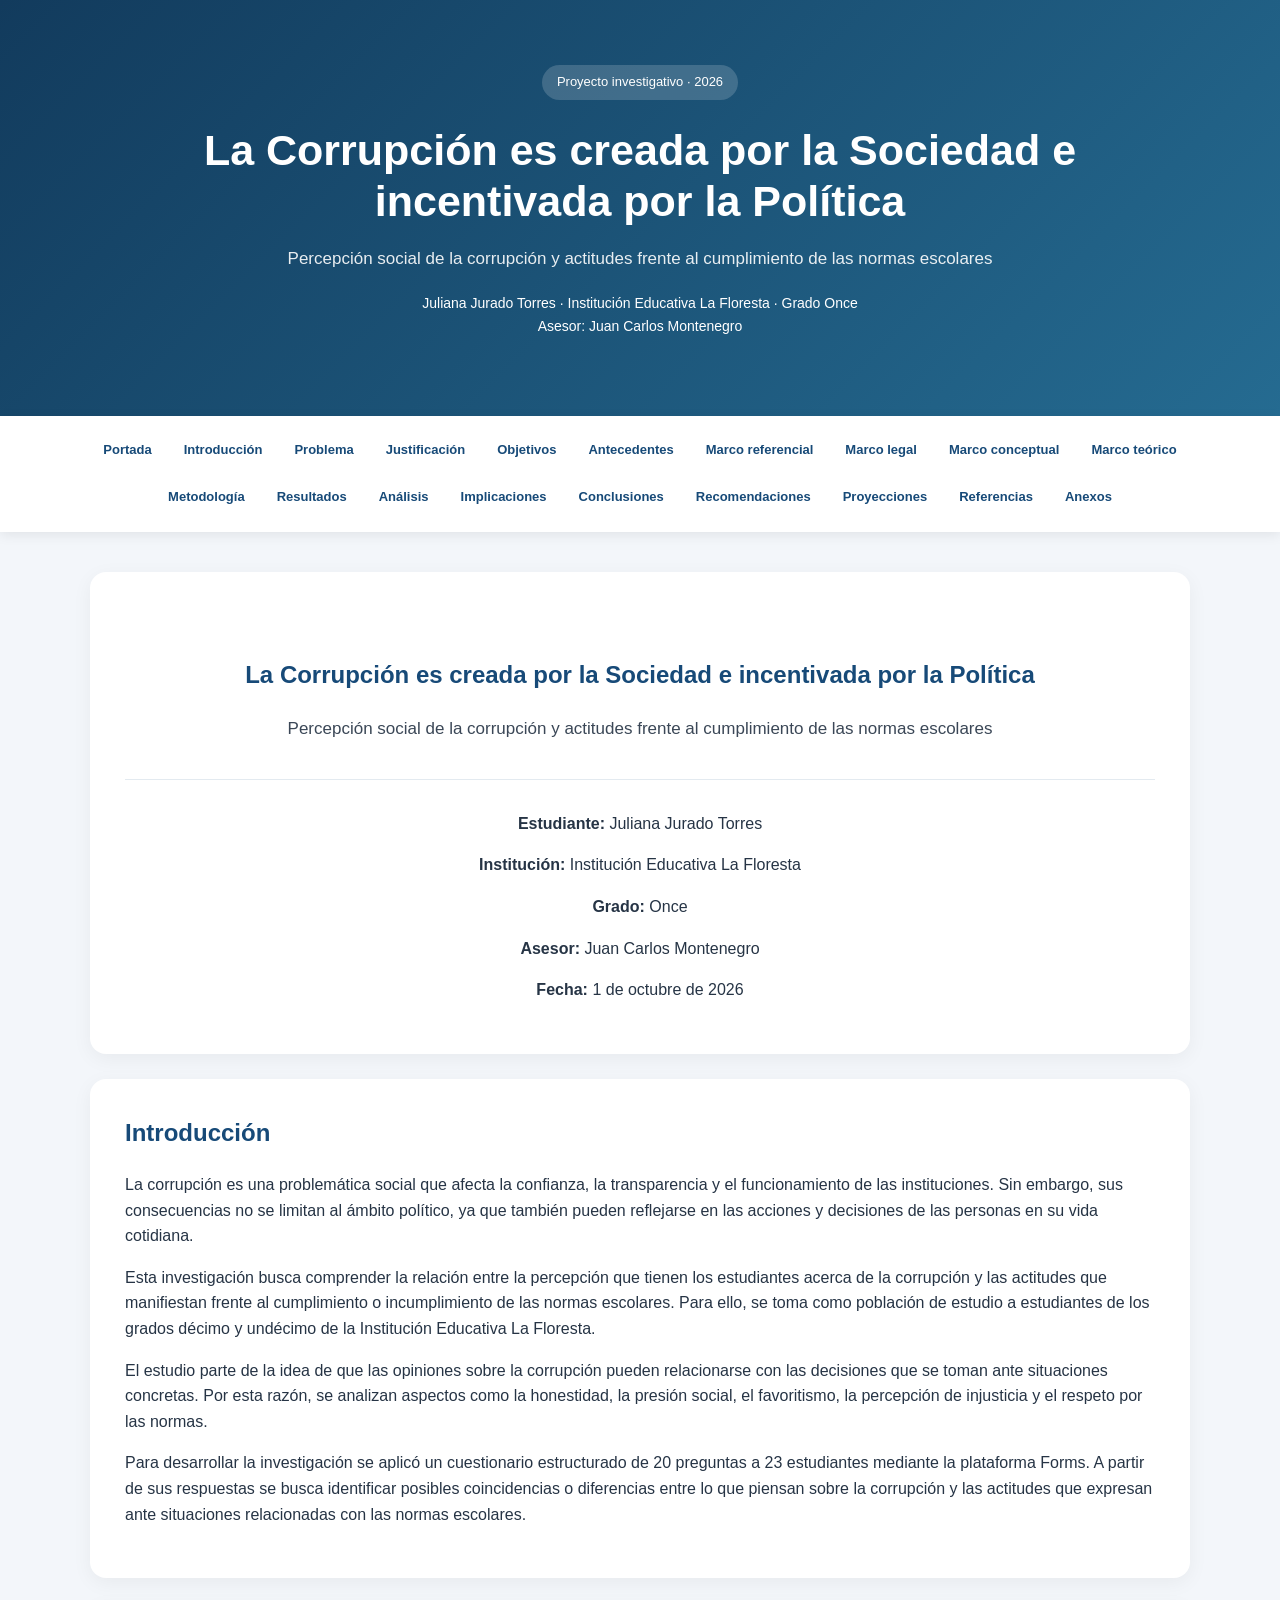
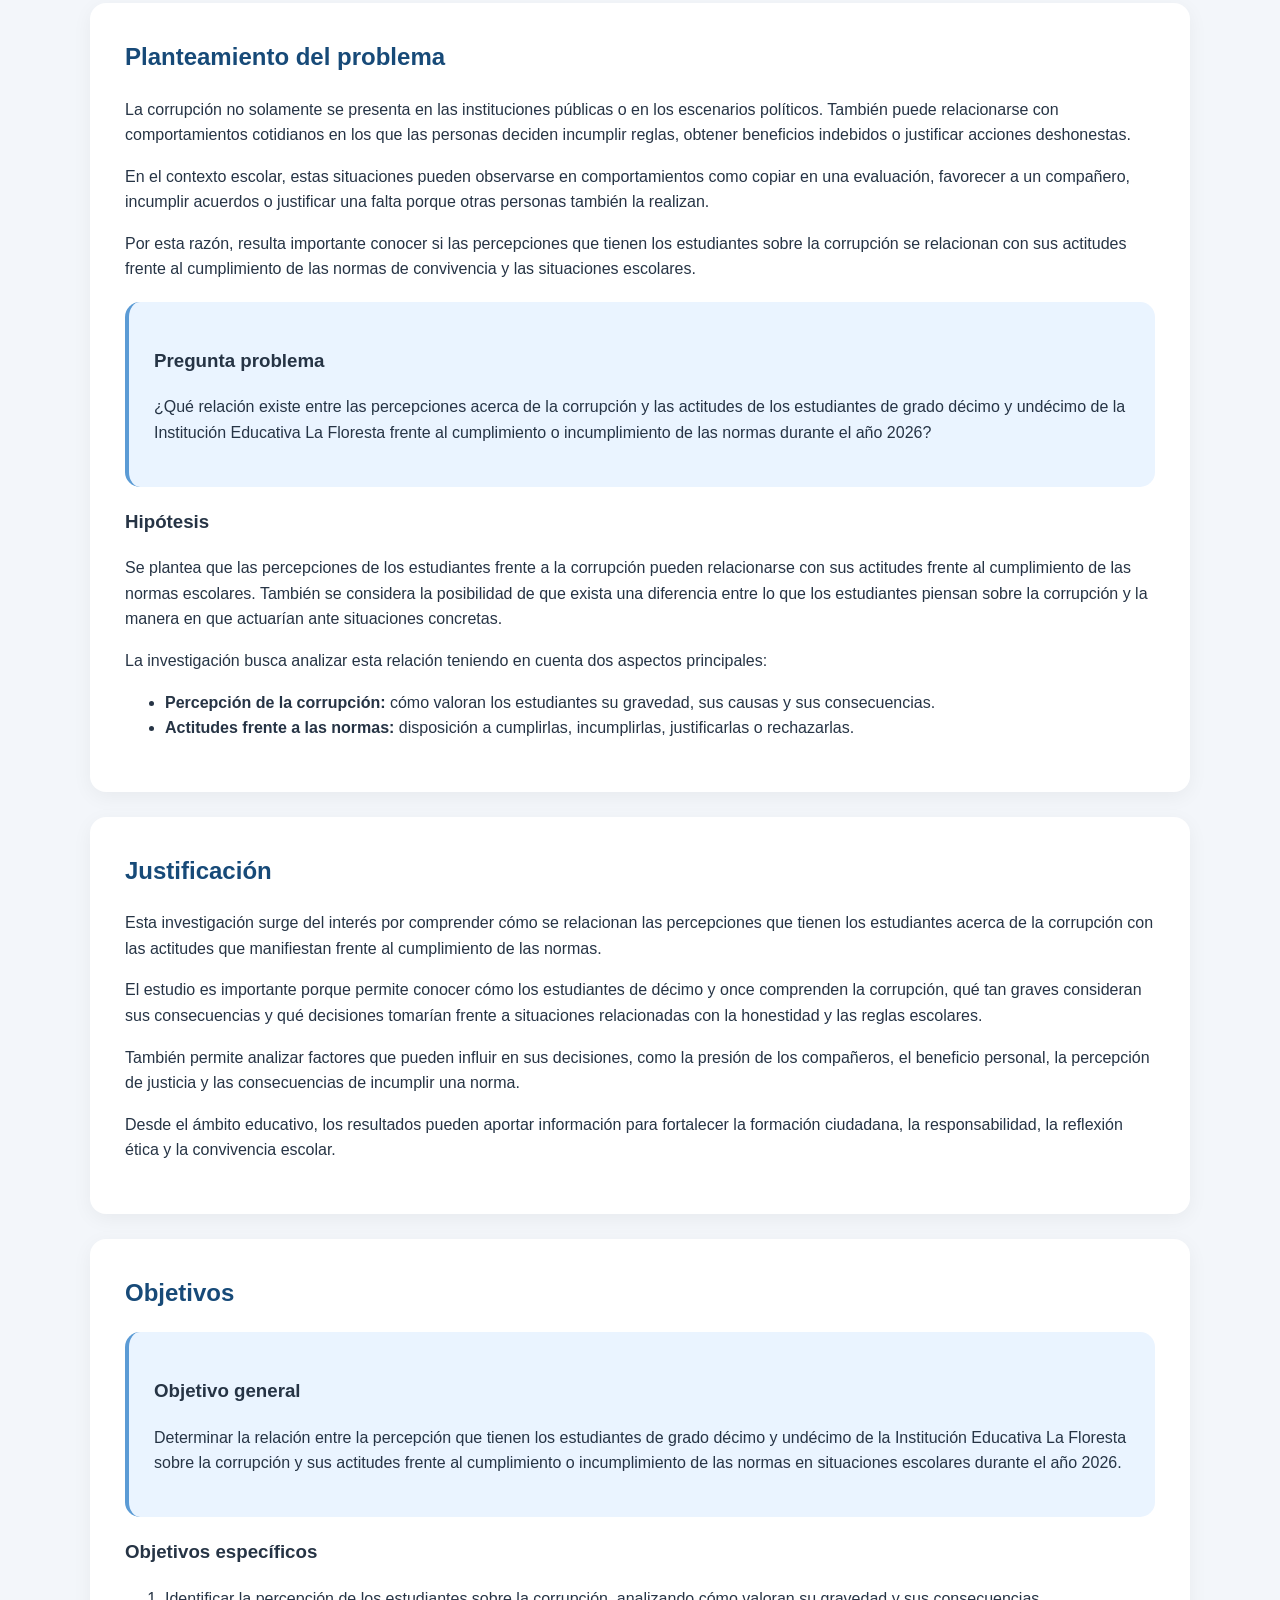
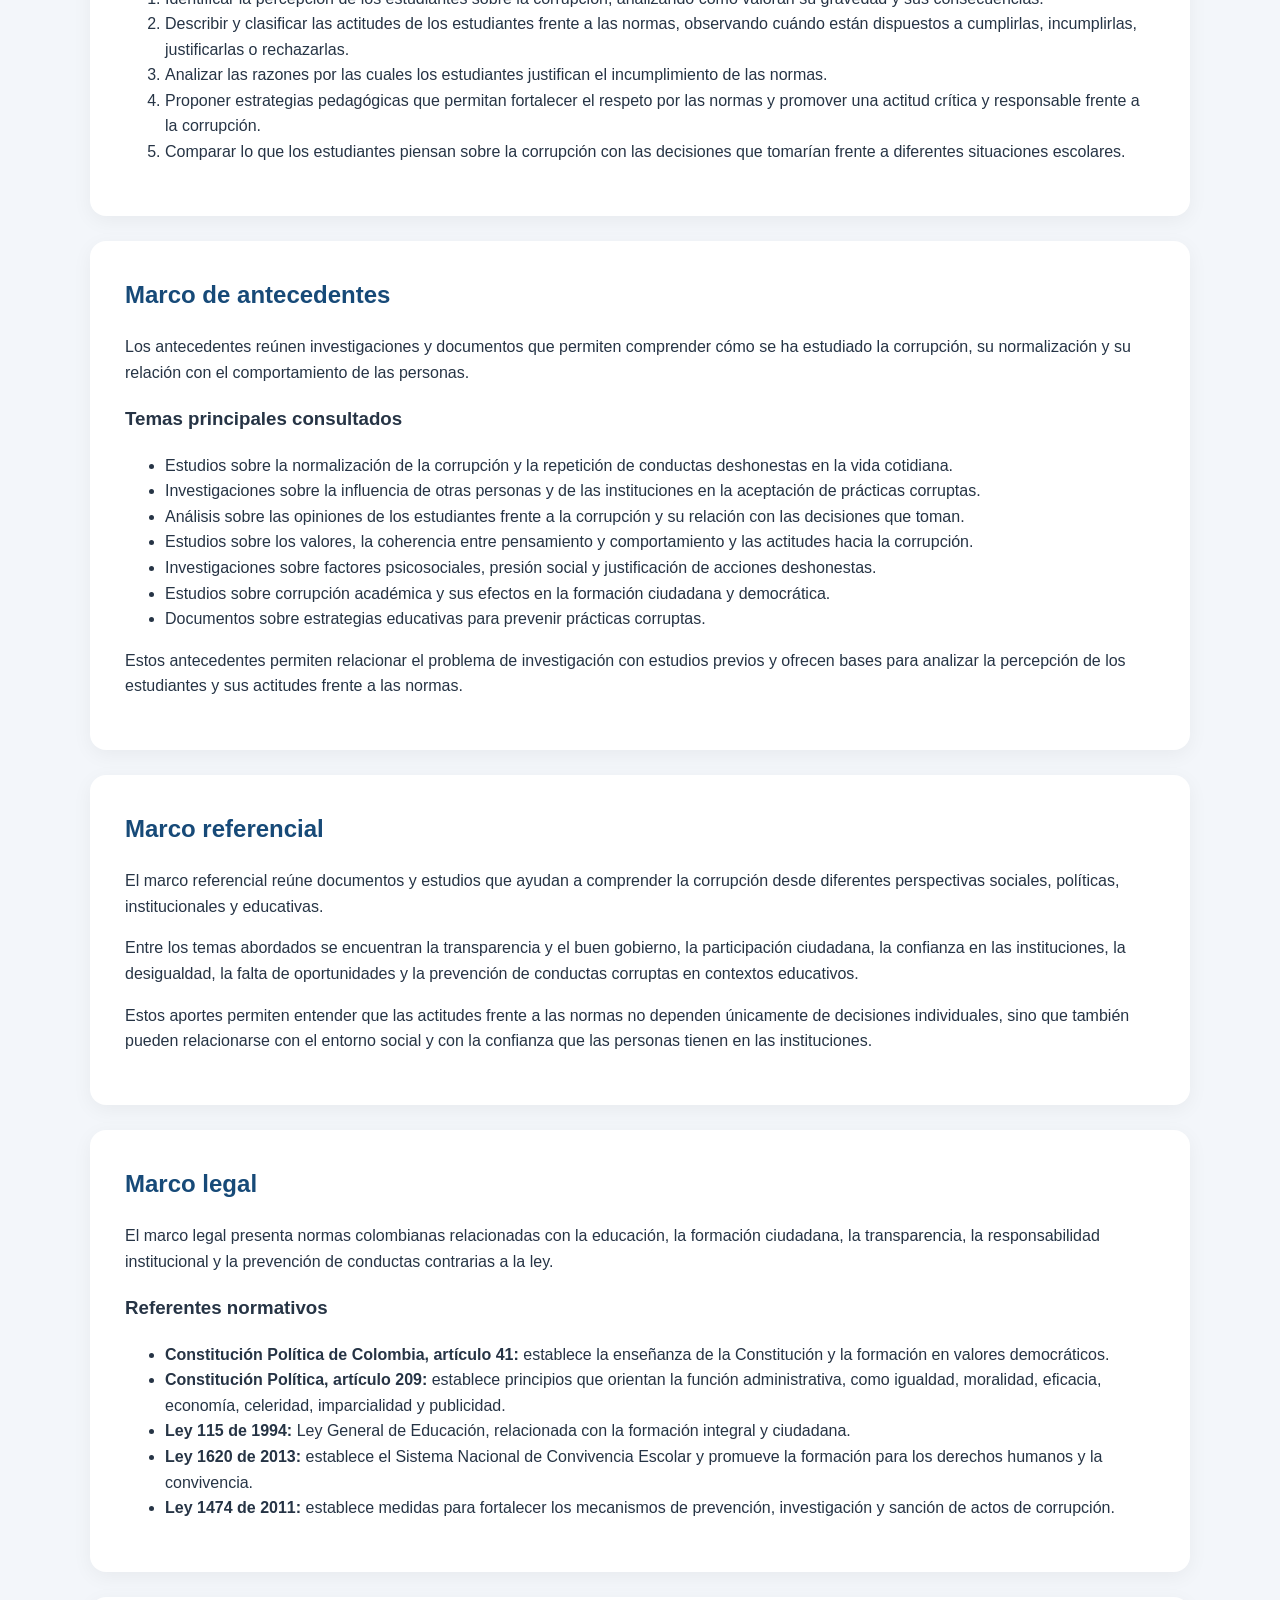
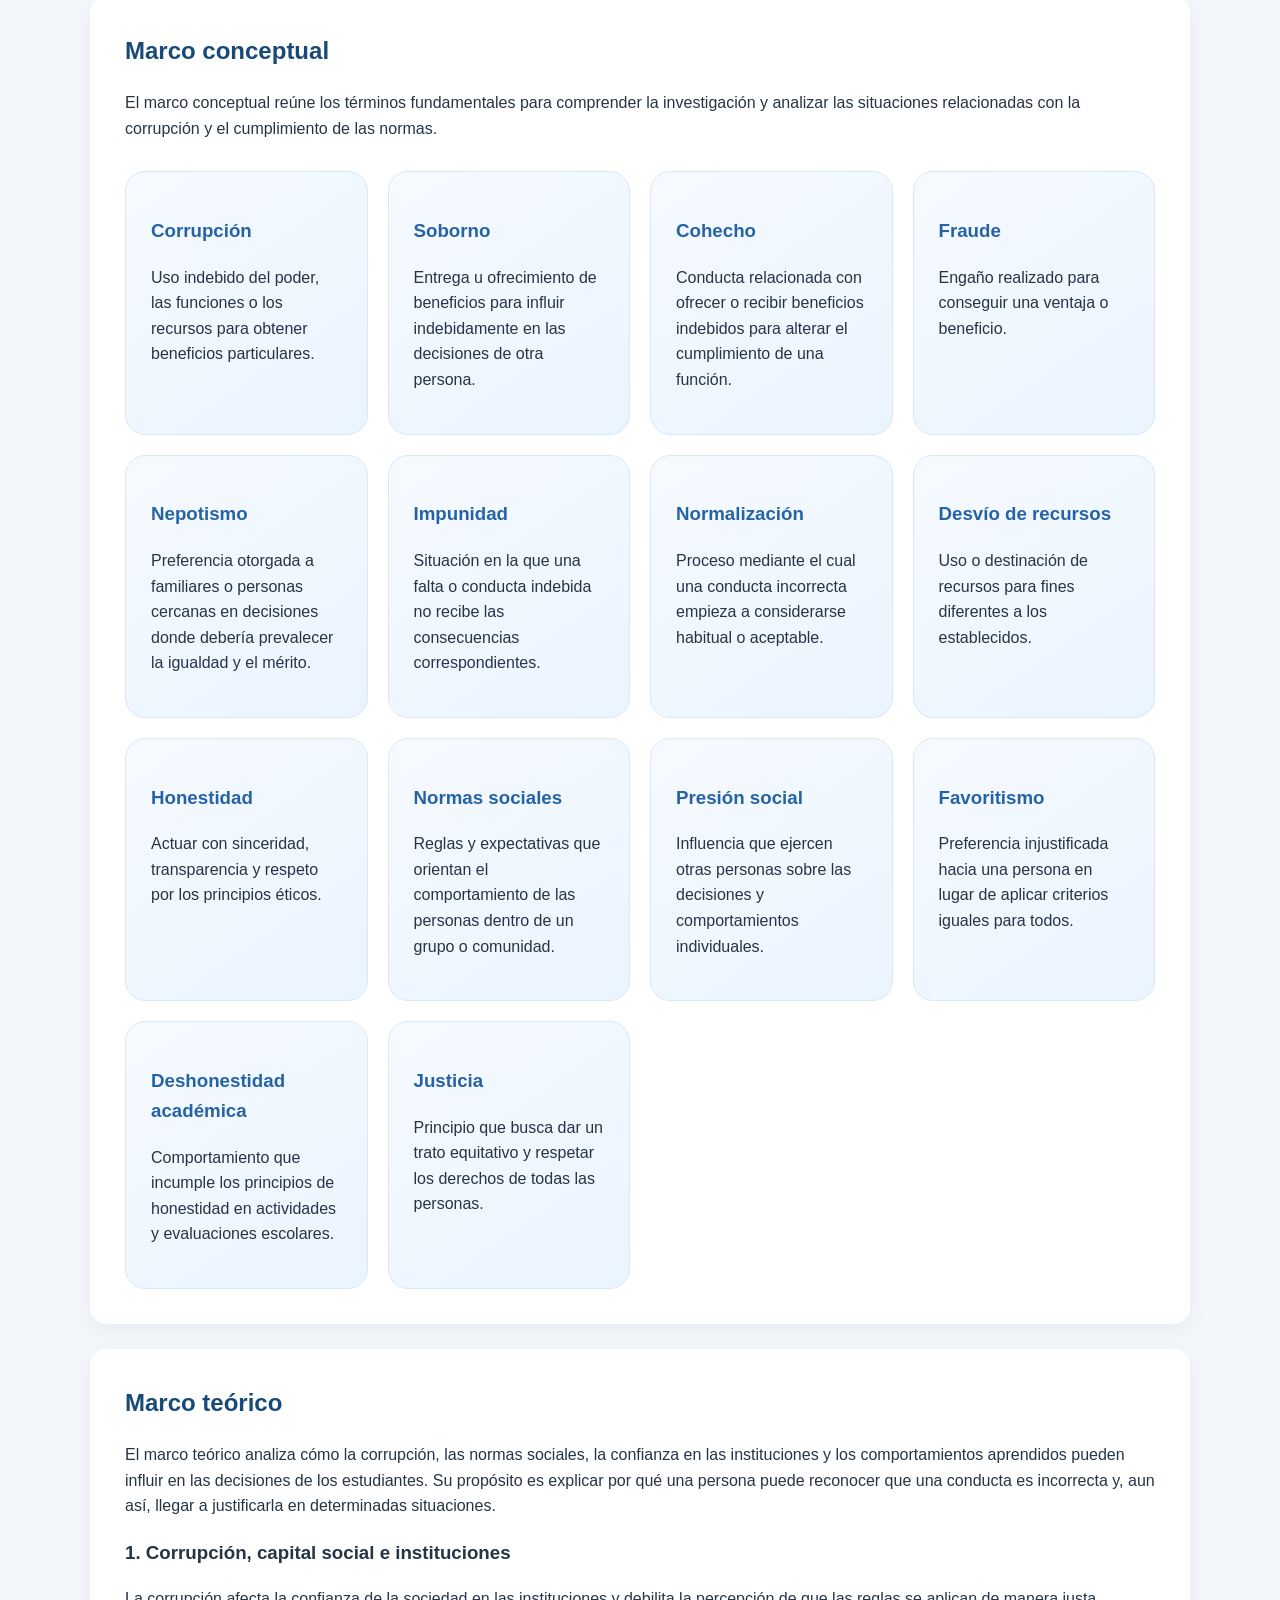
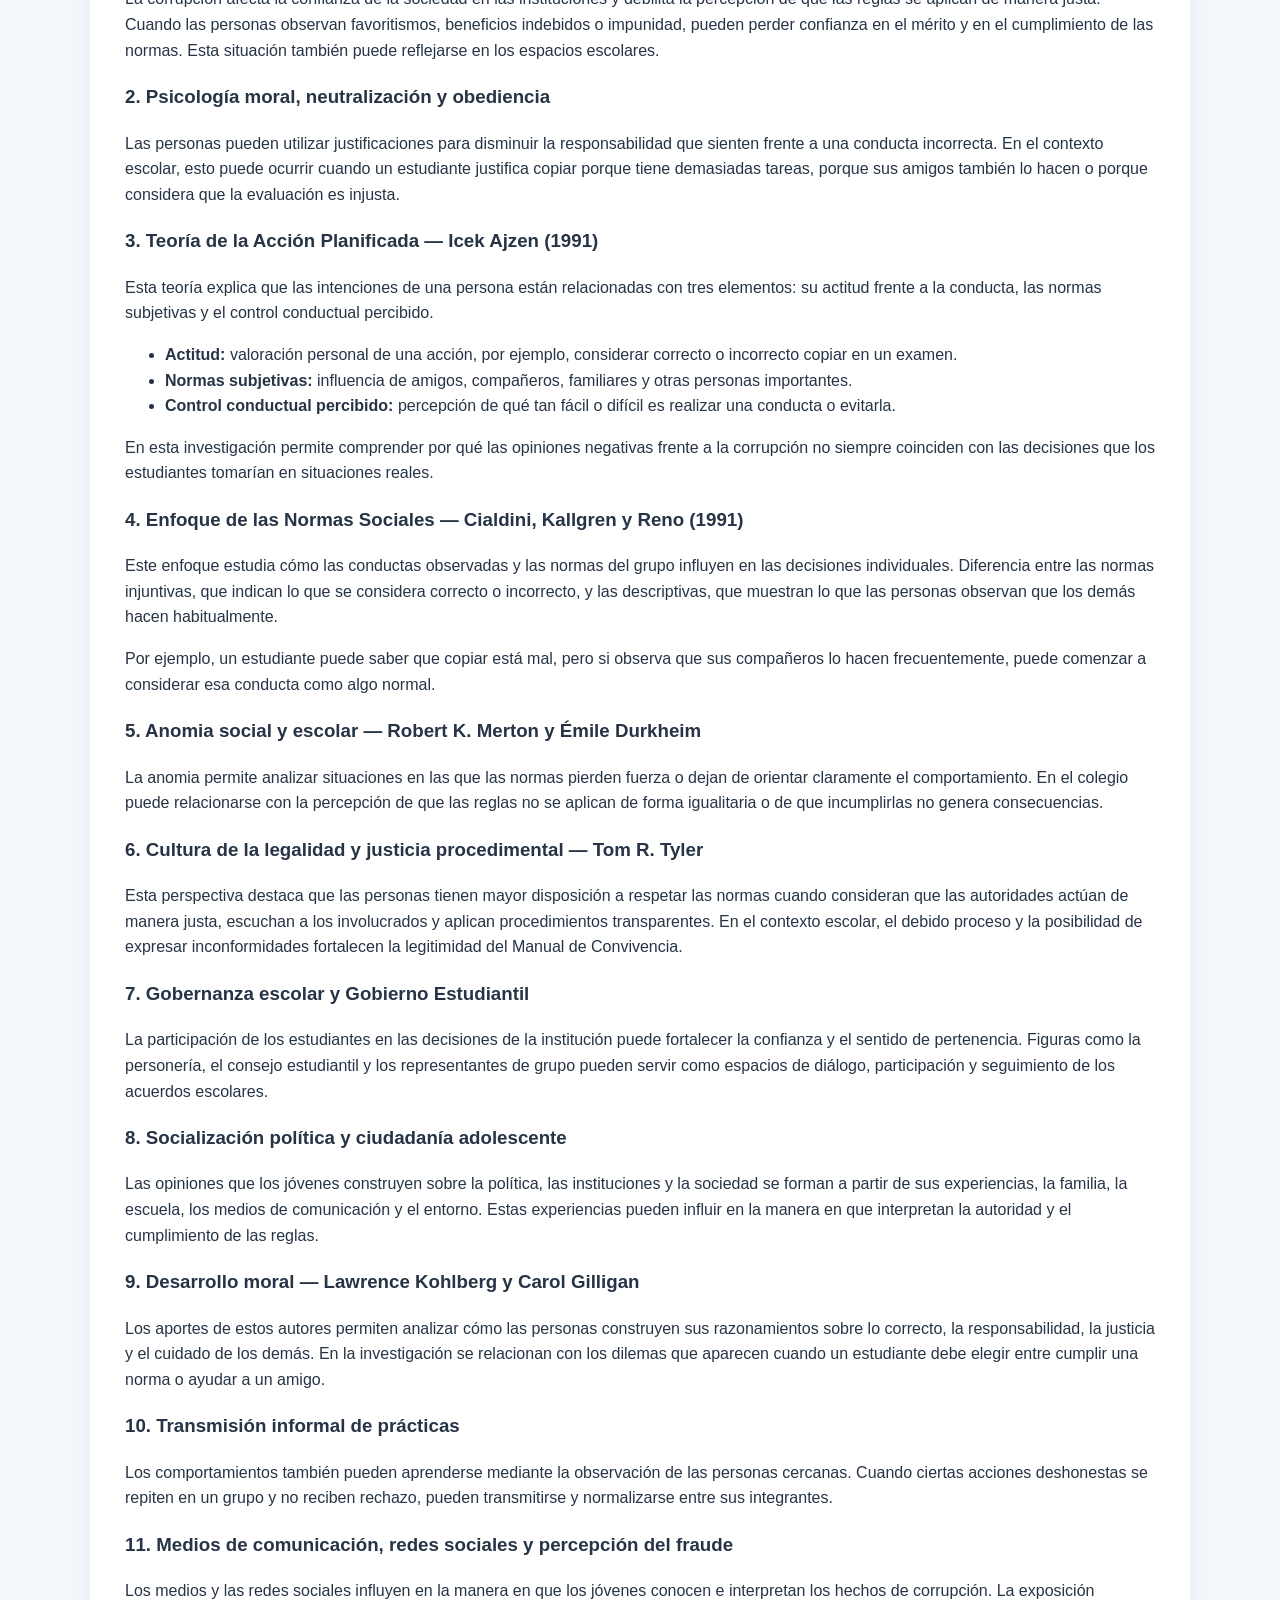
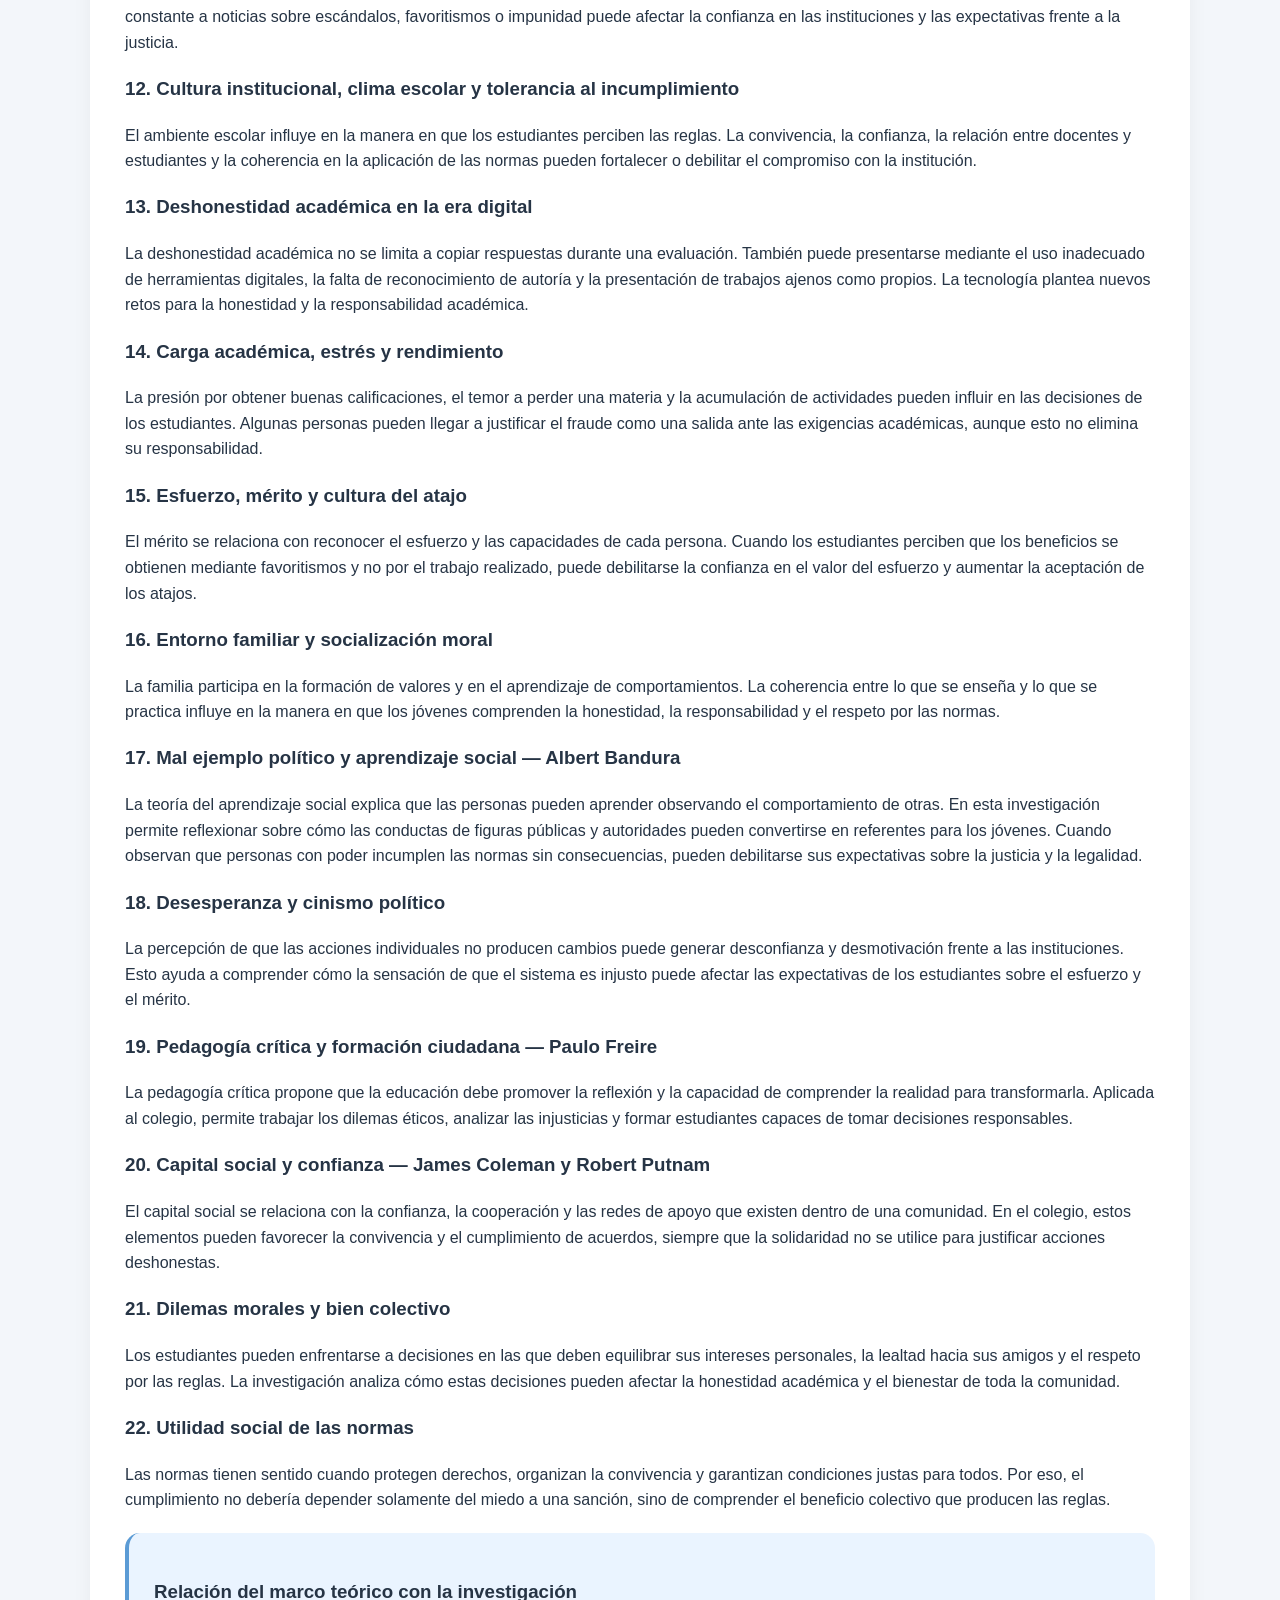
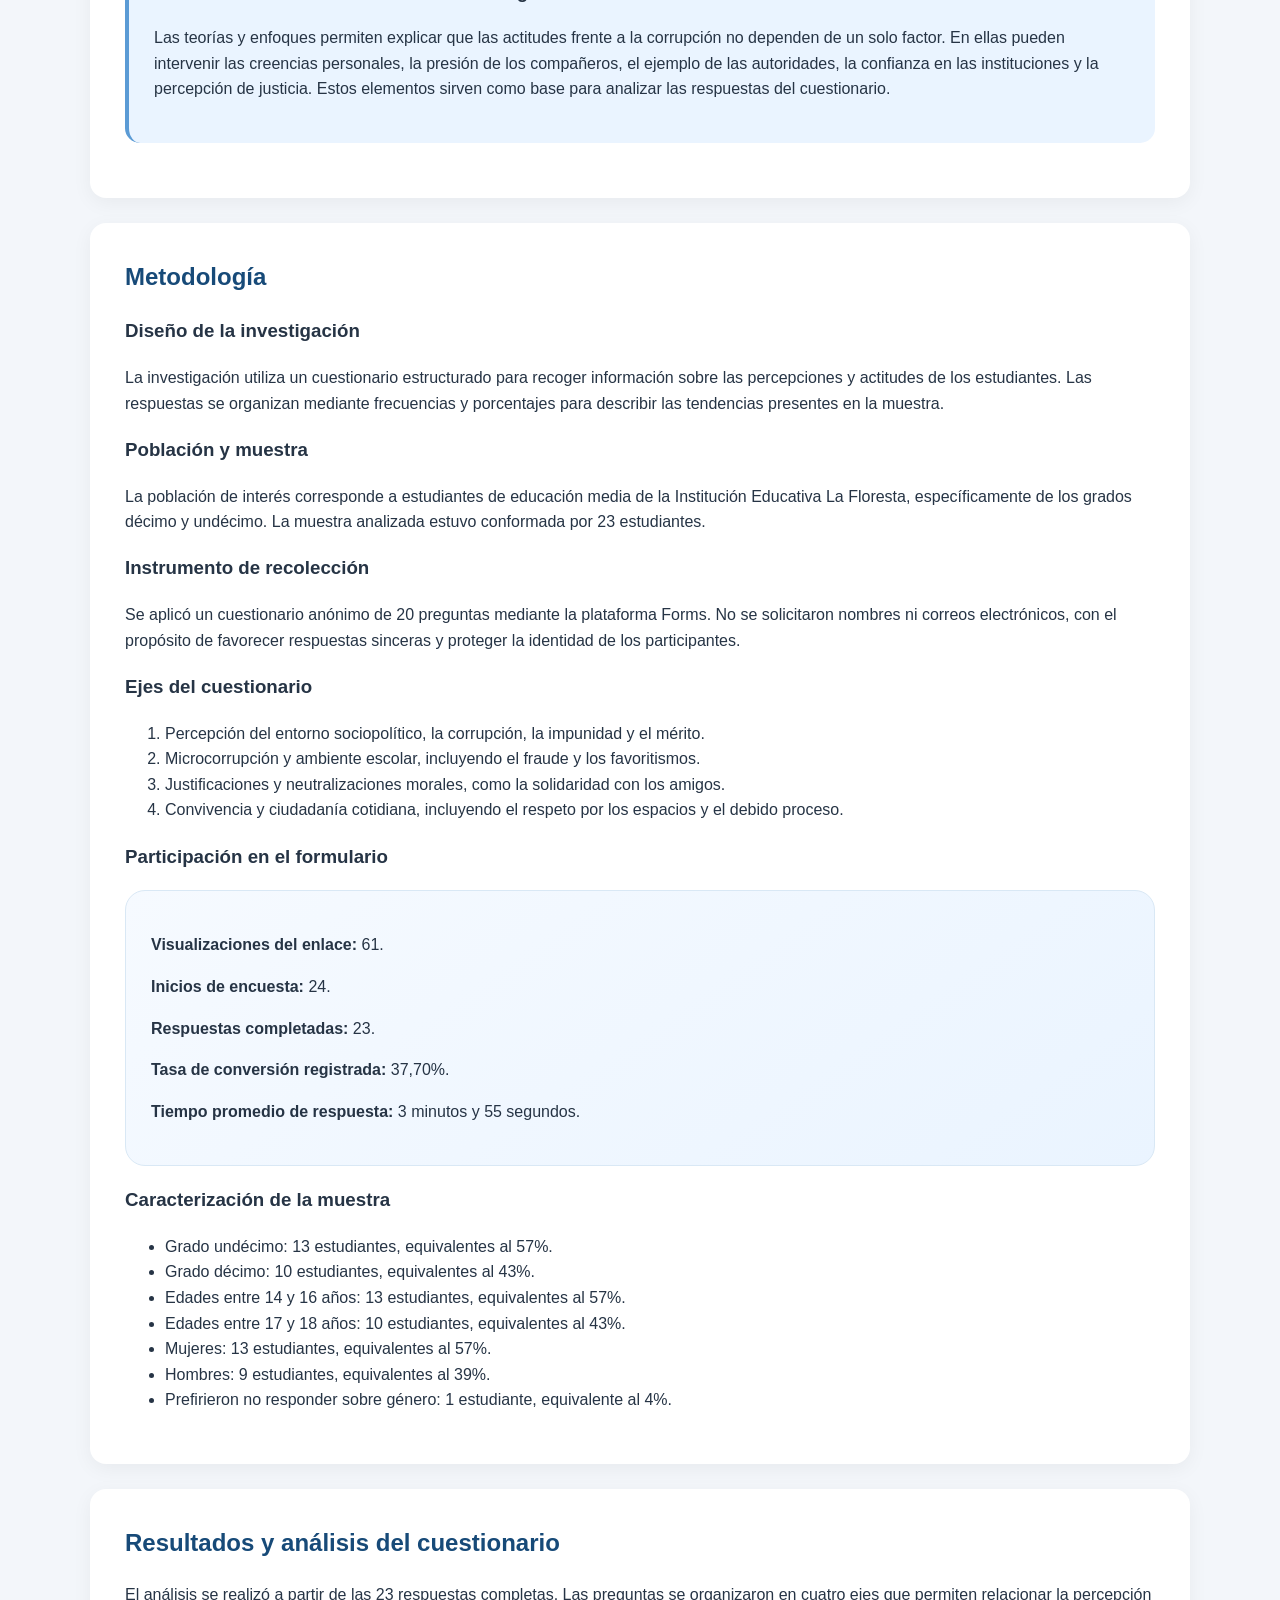
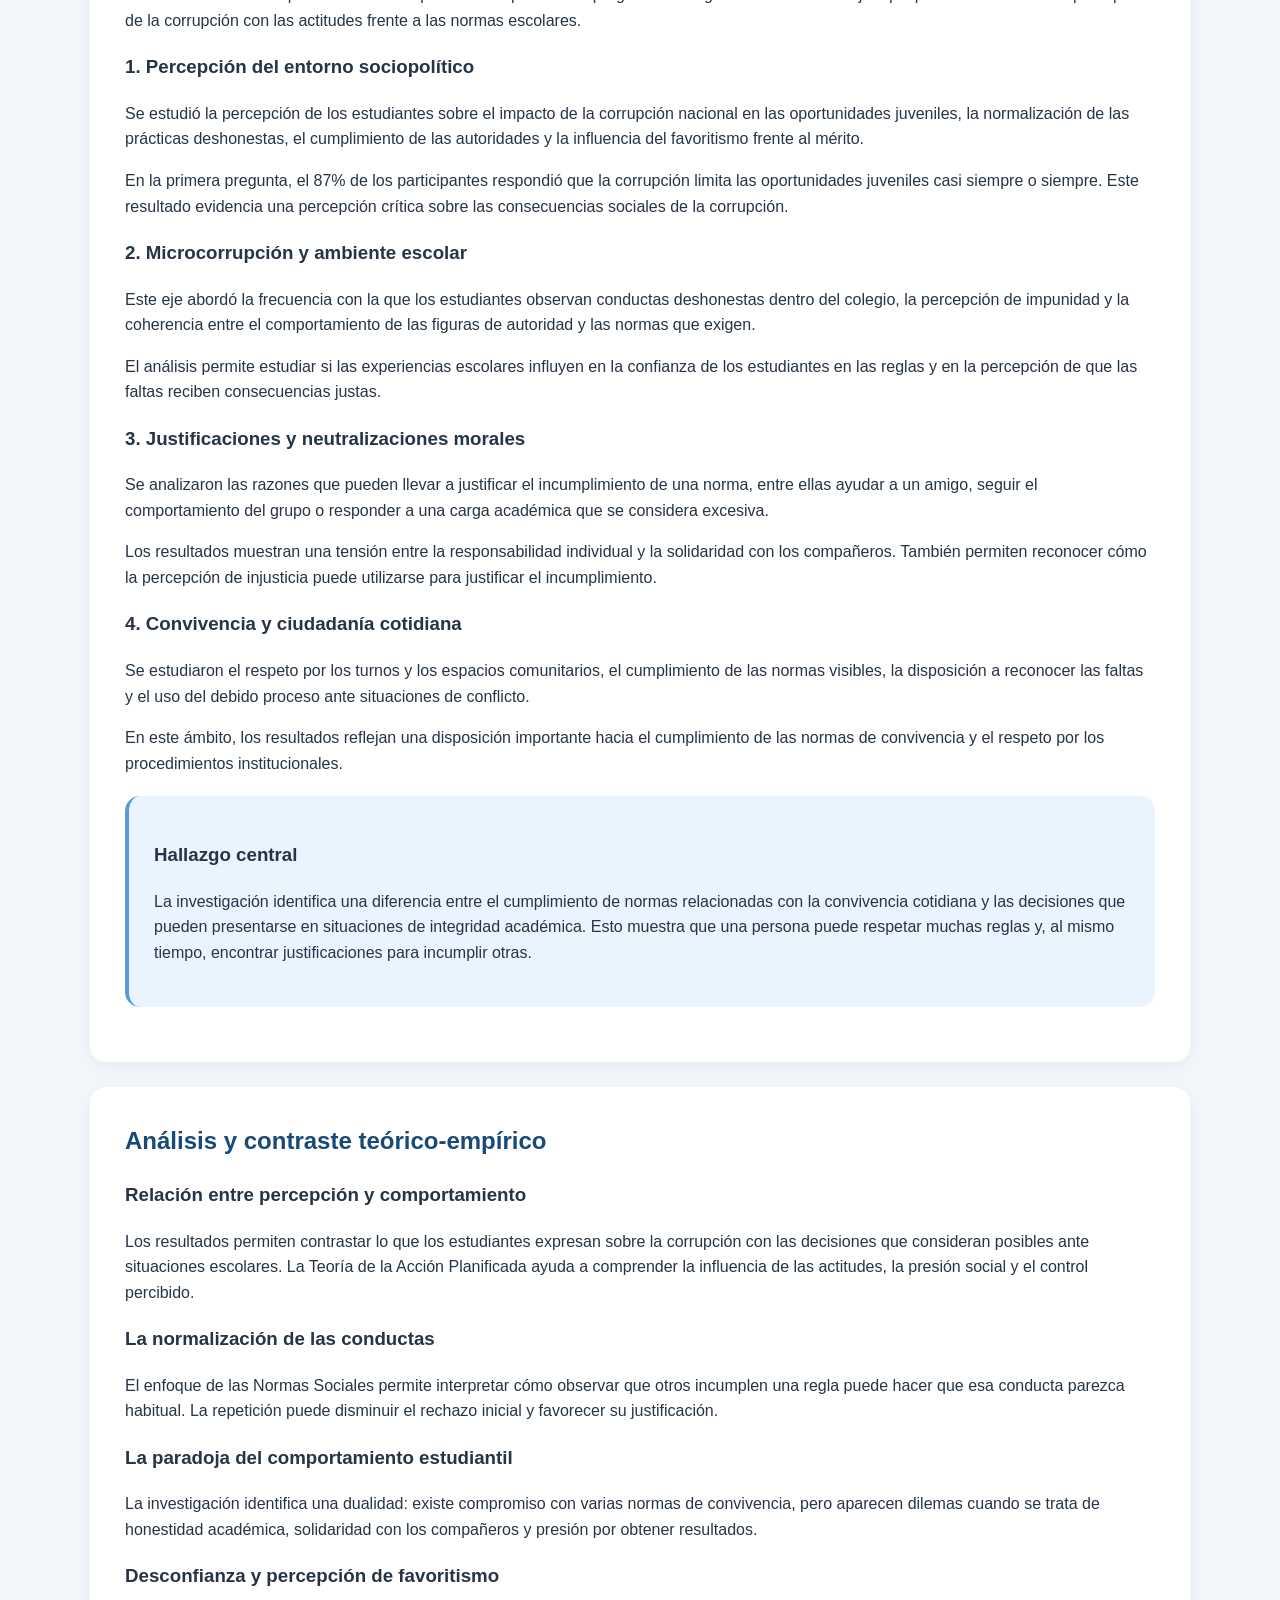
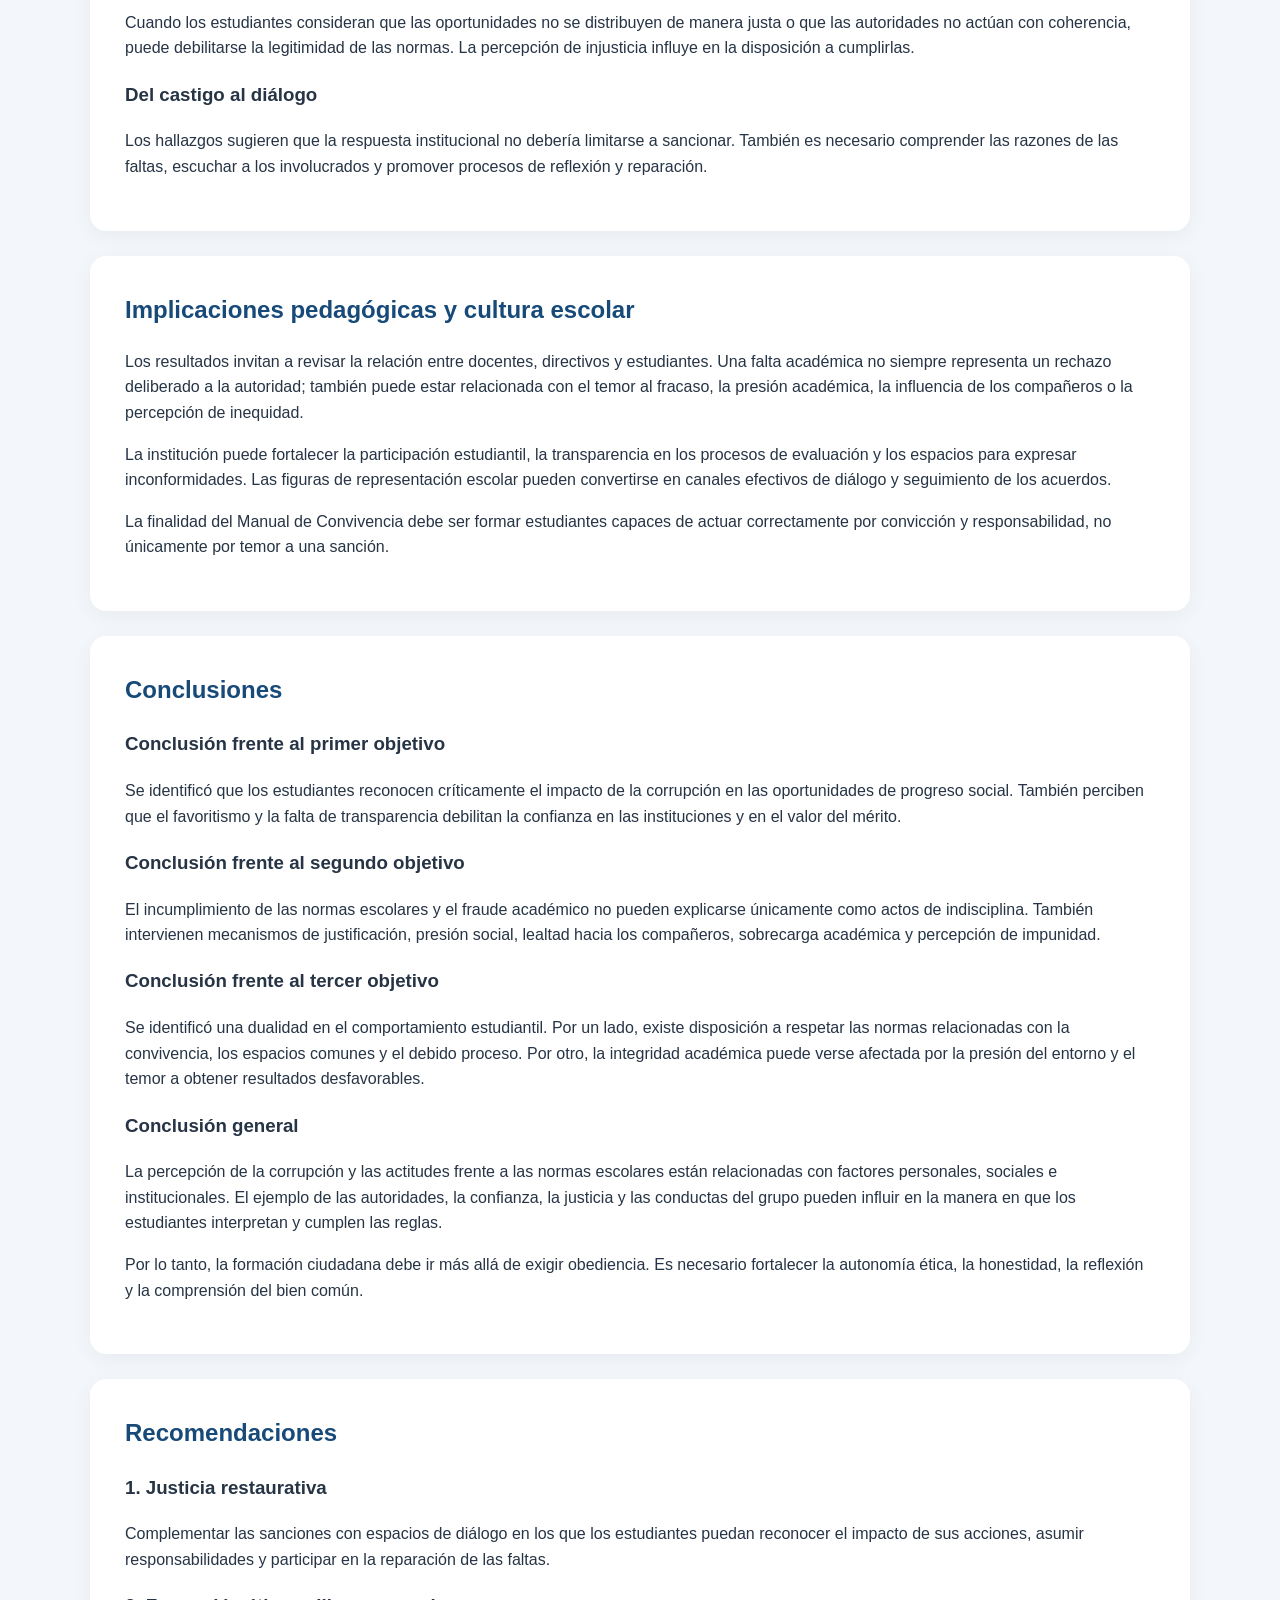
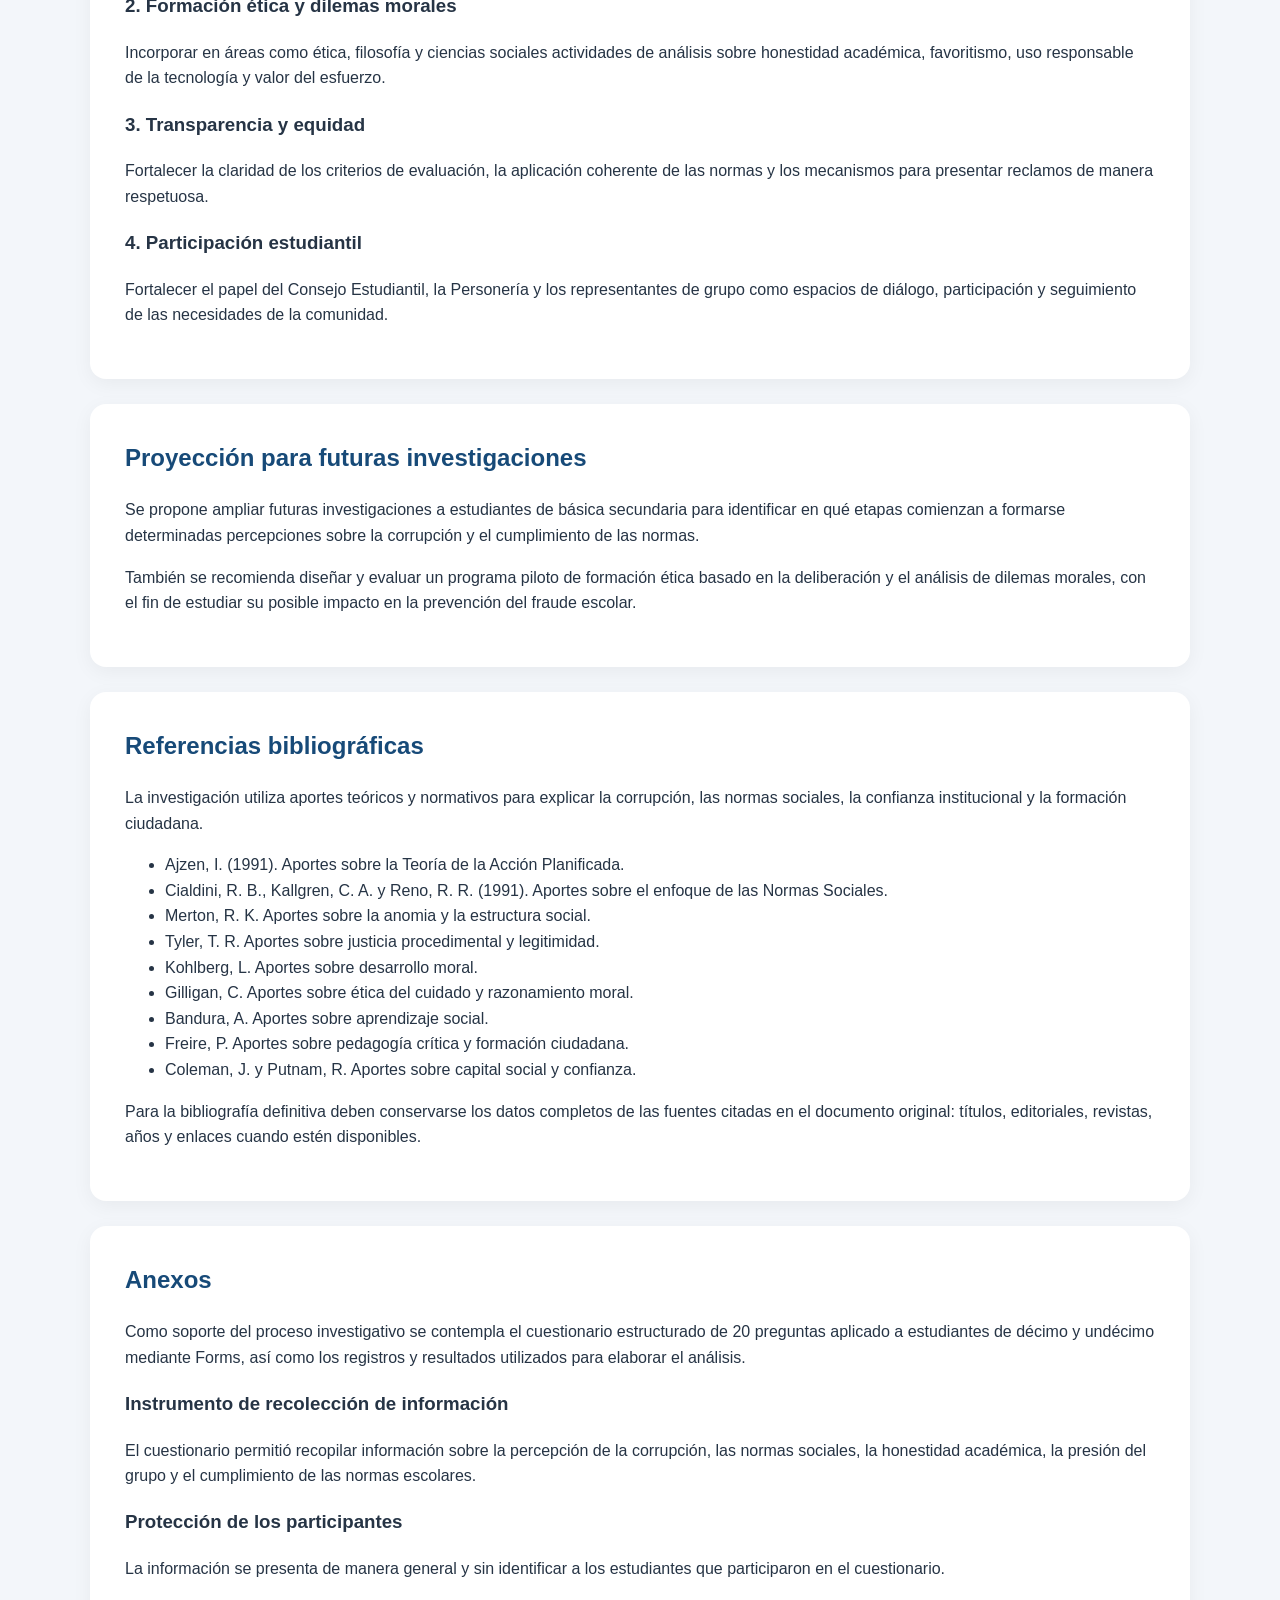
<file: index.html>
<!DOCTYPE html>
<html lang="es">
<head>
    <meta charset="UTF-8">
    <meta name="viewport" content="width=device-width, initial-scale=1.0">
    <meta name="description" content="Investigación sobre la percepción de la corrupción y las actitudes de los estudiantes frente al cumplimiento de las normas escolares.">

    <title>La corrupción es creada por la sociedad e incentivada por la política</title>

    <link rel="stylesheet" href="tesis.css">
</head>

<body>

<header class="site-header">
    <div class="container">
        <span class="badge">Proyecto investigativo · 2026</span>

        <h1>La Corrupción es creada por la Sociedad e incentivada por la Política</h1>

        <p class="subtitle">
            Percepción social de la corrupción y actitudes frente al cumplimiento de las normas escolares
        </p>

        <p class="author-line">
            Juliana Jurado Torres · Institución Educativa La Floresta · Grado Once
            <br>
            Asesor: Juan Carlos Montenegro
        </p>
    </div>
</header>

<nav class="main-nav" aria-label="Navegación principal">
    <div class="container">
        <a href="#portada">Portada</a>
        <a href="#introduccion">Introducción</a>
        <a href="#problema">Problema</a>
        <a href="#justificacion">Justificación</a>
        <a href="#objetivos">Objetivos</a>
        <a href="#antecedentes">Antecedentes</a>
        <a href="#marco-referencial">Marco referencial</a>
        <a href="#marco-legal">Marco legal</a>
        <a href="#marco-conceptual">Marco conceptual</a>
        <a href="#marco-teorico">Marco teórico</a>
        <a href="#metodologia">Metodología</a>
        <a href="#resultados">Resultados</a>
        <a href="#analisis">Análisis</a>
        <a href="#implicaciones">Implicaciones</a>
        <a href="#conclusiones">Conclusiones</a>
        <a href="#recomendaciones">Recomendaciones</a>
        <a href="#proyecciones">Proyecciones</a>
        <a href="#referencias">Referencias</a>
        <a href="#anexos">Anexos</a>
    </div>
</nav>

<main class="main-content container">

    <!-- PORTADA -->
    <section id="portada" class="content-card active-card">
        <div class="card-header">
            <span class="badge">Proyecto investigativo · 2026</span>

            <h2>La Corrupción es creada por la Sociedad e incentivada por la Política</h2>

            <p class="subtitle">
                Percepción social de la corrupción y actitudes frente al cumplimiento de las normas escolares
            </p>
        </div>

        <div class="card-body">
            <p><strong>Estudiante:</strong> Juliana Jurado Torres</p>
            <p><strong>Institución:</strong> Institución Educativa La Floresta</p>
            <p><strong>Grado:</strong> Once</p>
            <p><strong>Asesor:</strong> Juan Carlos Montenegro</p>
            <p><strong>Fecha:</strong> 1 de octubre de 2026</p>
        </div>
    </section>


    <!-- INTRODUCCIÓN -->
    <section id="introduccion" class="content-card">
        <h2>Introducción</h2>

        <p>
            La corrupción es una problemática social que afecta la confianza,
            la transparencia y el funcionamiento de las instituciones. Sin
            embargo, sus consecuencias no se limitan al ámbito político,
            ya que también pueden reflejarse en las acciones y decisiones
            de las personas en su vida cotidiana.
        </p>

        <p>
            Esta investigación busca comprender la relación entre la
            percepción que tienen los estudiantes acerca de la corrupción
            y las actitudes que manifiestan frente al cumplimiento o
            incumplimiento de las normas escolares. Para ello, se toma
            como población de estudio a estudiantes de los grados décimo
            y undécimo de la Institución Educativa La Floresta.
        </p>

        <p>
            El estudio parte de la idea de que las opiniones sobre la
            corrupción pueden relacionarse con las decisiones que se
            toman ante situaciones concretas. Por esta razón, se analizan
            aspectos como la honestidad, la presión social, el favoritismo,
            la percepción de injusticia y el respeto por las normas.
        </p>

        <p>
            Para desarrollar la investigación se aplicó un cuestionario
            estructurado de 20 preguntas a 23 estudiantes mediante la
            plataforma Forms. A partir de sus respuestas se busca
            identificar posibles coincidencias o diferencias entre lo
            que piensan sobre la corrupción y las actitudes que expresan
            ante situaciones relacionadas con las normas escolares.
        </p>
    </section>


    <!-- PLANTEAMIENTO DEL PROBLEMA -->
    <section id="problema" class="content-card">
        <h2>Planteamiento del problema</h2>

        <p>
            La corrupción no solamente se presenta en las instituciones
            públicas o en los escenarios políticos. También puede
            relacionarse con comportamientos cotidianos en los que
            las personas deciden incumplir reglas, obtener beneficios
            indebidos o justificar acciones deshonestas.
        </p>

        <p>
            En el contexto escolar, estas situaciones pueden observarse
            en comportamientos como copiar en una evaluación, favorecer
            a un compañero, incumplir acuerdos o justificar una falta
            porque otras personas también la realizan.
        </p>

        <p>
            Por esta razón, resulta importante conocer si las percepciones
            que tienen los estudiantes sobre la corrupción se relacionan
            con sus actitudes frente al cumplimiento de las normas de
            convivencia y las situaciones escolares.
        </p>

        <div class="highlight-box">
            <h3>Pregunta problema</h3>

            <p>
                ¿Qué relación existe entre las percepciones acerca de la
                corrupción y las actitudes de los estudiantes de grado
                décimo y undécimo de la Institución Educativa La Floresta
                frente al cumplimiento o incumplimiento de las normas
                durante el año 2026?
            </p>
        </div>

        <h3>Hipótesis</h3>

        <p>
            Se plantea que las percepciones de los estudiantes frente
            a la corrupción pueden relacionarse con sus actitudes
            frente al cumplimiento de las normas escolares. También
            se considera la posibilidad de que exista una diferencia
            entre lo que los estudiantes piensan sobre la corrupción
            y la manera en que actuarían ante situaciones concretas.
        </p>

        <p>
            La investigación busca analizar esta relación teniendo
            en cuenta dos aspectos principales:
        </p>

        <ul>
            <li>
                <strong>Percepción de la corrupción:</strong>
                cómo valoran los estudiantes su gravedad, sus causas
                y sus consecuencias.
            </li>

            <li>
                <strong>Actitudes frente a las normas:</strong>
                disposición a cumplirlas, incumplirlas, justificarlas
                o rechazarlas.
            </li>
        </ul>
    </section>


    <!-- JUSTIFICACIÓN -->
    <section id="justificacion" class="content-card">
        <h2>Justificación</h2>

        <p>
            Esta investigación surge del interés por comprender cómo
            se relacionan las percepciones que tienen los estudiantes
            acerca de la corrupción con las actitudes que manifiestan
            frente al cumplimiento de las normas.
        </p>

        <p>
            El estudio es importante porque permite conocer cómo los
            estudiantes de décimo y once comprenden la corrupción,
            qué tan graves consideran sus consecuencias y qué decisiones
            tomarían frente a situaciones relacionadas con la honestidad
            y las reglas escolares.
        </p>

        <p>
            También permite analizar factores que pueden influir en
            sus decisiones, como la presión de los compañeros, el
            beneficio personal, la percepción de justicia y las
            consecuencias de incumplir una norma.
        </p>

        <p>
            Desde el ámbito educativo, los resultados pueden aportar
            información para fortalecer la formación ciudadana,
            la responsabilidad, la reflexión ética y la convivencia
            escolar.
        </p>
    </section>


    <!-- OBJETIVOS -->
    <section id="objetivos" class="content-card">
        <h2>Objetivos</h2>

        <div class="objective">
            <h3>Objetivo general</h3>

            <p>
                Determinar la relación entre la percepción que tienen
                los estudiantes de grado décimo y undécimo de la
                Institución Educativa La Floresta sobre la corrupción
                y sus actitudes frente al cumplimiento o incumplimiento
                de las normas en situaciones escolares durante el año 2026.
            </p>
        </div>

        <h3>Objetivos específicos</h3>

        <ol>
            <li>
                Identificar la percepción de los estudiantes sobre
                la corrupción, analizando cómo valoran su gravedad
                y sus consecuencias.
            </li>

            <li>
                Describir y clasificar las actitudes de los estudiantes
                frente a las normas, observando cuándo están dispuestos
                a cumplirlas, incumplirlas, justificarlas o rechazarlas.
            </li>

            <li>
                Analizar las razones por las cuales los estudiantes
                justifican el incumplimiento de las normas.
            </li>

            <li>
                Proponer estrategias pedagógicas que permitan fortalecer
                el respeto por las normas y promover una actitud crítica
                y responsable frente a la corrupción.
            </li>

            <li>
                Comparar lo que los estudiantes piensan sobre la
                corrupción con las decisiones que tomarían frente
                a diferentes situaciones escolares.
            </li>
        </ol>
    </section>


    <!-- ANTECEDENTES -->
    <section id="antecedentes" class="content-card">
        <h2>Marco de antecedentes</h2>

        <p>
            Los antecedentes reúnen investigaciones y documentos
            que permiten comprender cómo se ha estudiado la corrupción,
            su normalización y su relación con el comportamiento
            de las personas.
        </p>

        <h3>Temas principales consultados</h3>

        <ul>
            <li>
                Estudios sobre la normalización de la corrupción
                y la repetición de conductas deshonestas en la
                vida cotidiana.
            </li>

            <li>
                Investigaciones sobre la influencia de otras personas
                y de las instituciones en la aceptación de prácticas
                corruptas.
            </li>

            <li>
                Análisis sobre las opiniones de los estudiantes
                frente a la corrupción y su relación con las
                decisiones que toman.
            </li>

            <li>
                Estudios sobre los valores, la coherencia entre
                pensamiento y comportamiento y las actitudes
                hacia la corrupción.
            </li>

            <li>
                Investigaciones sobre factores psicosociales,
                presión social y justificación de acciones deshonestas.
            </li>

            <li>
                Estudios sobre corrupción académica y sus efectos
                en la formación ciudadana y democrática.
            </li>

            <li>
                Documentos sobre estrategias educativas para prevenir
                prácticas corruptas.
            </li>
        </ul>

        <p>
            Estos antecedentes permiten relacionar el problema
            de investigación con estudios previos y ofrecen bases
            para analizar la percepción de los estudiantes y sus
            actitudes frente a las normas.
        </p>
    </section>


    <!-- MARCO REFERENCIAL -->
    <section id="marco-referencial" class="content-card">
        <h2>Marco referencial</h2>

        <p>
            El marco referencial reúne documentos y estudios que
            ayudan a comprender la corrupción desde diferentes
            perspectivas sociales, políticas, institucionales
            y educativas.
        </p>

        <p>
            Entre los temas abordados se encuentran la transparencia
            y el buen gobierno, la participación ciudadana, la confianza
            en las instituciones, la desigualdad, la falta de oportunidades
            y la prevención de conductas corruptas en contextos educativos.
        </p>

        <p>
            Estos aportes permiten entender que las actitudes frente
            a las normas no dependen únicamente de decisiones individuales,
            sino que también pueden relacionarse con el entorno social
            y con la confianza que las personas tienen en las instituciones.
        </p>
    </section>


    <!-- MARCO LEGAL -->
    <section id="marco-legal" class="content-card">
        <h2>Marco legal</h2>

        <p>
            El marco legal presenta normas colombianas relacionadas
            con la educación, la formación ciudadana, la transparencia,
            la responsabilidad institucional y la prevención de
            conductas contrarias a la ley.
        </p>

        <h3>Referentes normativos</h3>

        <ul>
            <li>
                <strong>Constitución Política de Colombia, artículo 41:</strong>
                establece la enseñanza de la Constitución y la formación
                en valores democráticos.
            </li>

            <li>
                <strong>Constitución Política, artículo 209:</strong>
                establece principios que orientan la función administrativa,
                como igualdad, moralidad, eficacia, economía, celeridad,
                imparcialidad y publicidad.
            </li>

            <li>
                <strong>Ley 115 de 1994:</strong>
                Ley General de Educación, relacionada con la formación
                integral y ciudadana.
            </li>

            <li>
                <strong>Ley 1620 de 2013:</strong>
                establece el Sistema Nacional de Convivencia Escolar
                y promueve la formación para los derechos humanos
                y la convivencia.
            </li>

            <li>
                <strong>Ley 1474 de 2011:</strong>
                establece medidas para fortalecer los mecanismos
                de prevención, investigación y sanción de actos
                de corrupción.
            </li>
        </ul>
    </section>


    <!-- MARCO CONCEPTUAL -->
    <section id="marco-conceptual" class="content-card">
        <h2>Marco conceptual</h2>

        <p>
            El marco conceptual reúne los términos fundamentales
            para comprender la investigación y analizar las situaciones
            relacionadas con la corrupción y el cumplimiento de las normas.
        </p>

        <div class="info-grid">

            <div class="info-box">
                <h3>Corrupción</h3>
                <p>
                    Uso indebido del poder, las funciones o los recursos
                    para obtener beneficios particulares.
                </p>
            </div>

            <div class="info-box">
                <h3>Soborno</h3>
                <p>
                    Entrega u ofrecimiento de beneficios para influir
                    indebidamente en las decisiones de otra persona.
                </p>
            </div>

            <div class="info-box">
                <h3>Cohecho</h3>
                <p>
                    Conducta relacionada con ofrecer o recibir beneficios
                    indebidos para alterar el cumplimiento de una función.
                </p>
            </div>

            <div class="info-box">
                <h3>Fraude</h3>
                <p>
                    Engaño realizado para conseguir una ventaja
                    o beneficio.
                </p>
            </div>

            <div class="info-box">
                <h3>Nepotismo</h3>
                <p>
                    Preferencia otorgada a familiares o personas cercanas
                    en decisiones donde debería prevalecer la igualdad
                    y el mérito.
                </p>
            </div>

            <div class="info-box">
                <h3>Impunidad</h3>
                <p>
                    Situación en la que una falta o conducta indebida
                    no recibe las consecuencias correspondientes.
                </p>
            </div>

            <div class="info-box">
                <h3>Normalización</h3>
                <p>
                    Proceso mediante el cual una conducta incorrecta
                    empieza a considerarse habitual o aceptable.
                </p>
            </div>

            <div class="info-box">
                <h3>Desvío de recursos</h3>
                <p>
                    Uso o destinación de recursos para fines diferentes
                    a los establecidos.
                </p>
            </div>

            <div class="info-box">
                <h3>Honestidad</h3>
                <p>
                    Actuar con sinceridad, transparencia y respeto
                    por los principios éticos.
                </p>
            </div>

            <div class="info-box">
                <h3>Normas sociales</h3>
                <p>
                    Reglas y expectativas que orientan el comportamiento
                    de las personas dentro de un grupo o comunidad.
                </p>
            </div>

            <div class="info-box">
                <h3>Presión social</h3>
                <p>
                    Influencia que ejercen otras personas sobre las
                    decisiones y comportamientos individuales.
                </p>
            </div>

            <div class="info-box">
                <h3>Favoritismo</h3>
                <p>
                    Preferencia injustificada hacia una persona
                    en lugar de aplicar criterios iguales para todos.
                </p>
            </div>

            <div class="info-box">
                <h3>Deshonestidad académica</h3>
                <p>
                    Comportamiento que incumple los principios de
                    honestidad en actividades y evaluaciones escolares.
                </p>
            </div>

            <div class="info-box">
                <h3>Justicia</h3>
                <p>
                    Principio que busca dar un trato equitativo
                    y respetar los derechos de todas las personas.
                </p>
            </div>

        </div>
    </section>


    <!-- MARCO TEÓRICO -->
    <section id="marco-teorico" class="content-card">
        <h2>Marco teórico</h2>

        <p>
            El marco teórico analiza cómo la corrupción, las normas
            sociales, la confianza en las instituciones y los
            comportamientos aprendidos pueden influir en las decisiones
            de los estudiantes. Su propósito es explicar por qué una
            persona puede reconocer que una conducta es incorrecta
            y, aun así, llegar a justificarla en determinadas situaciones.
        </p>

        <h3>1. Corrupción, capital social e instituciones</h3>

        <p>
            La corrupción afecta la confianza de la sociedad en las
            instituciones y debilita la percepción de que las reglas
            se aplican de manera justa. Cuando las personas observan
            favoritismos, beneficios indebidos o impunidad, pueden
            perder confianza en el mérito y en el cumplimiento de
            las normas. Esta situación también puede reflejarse
            en los espacios escolares.
        </p>

        <h3>2. Psicología moral, neutralización y obediencia</h3>

        <p>
            Las personas pueden utilizar justificaciones para disminuir
            la responsabilidad que sienten frente a una conducta incorrecta.
            En el contexto escolar, esto puede ocurrir cuando un estudiante
            justifica copiar porque tiene demasiadas tareas, porque sus
            amigos también lo hacen o porque considera que la evaluación
            es injusta.
        </p>

        <h3>3. Teoría de la Acción Planificada — Icek Ajzen (1991)</h3>

        <p>
            Esta teoría explica que las intenciones de una persona están
            relacionadas con tres elementos: su actitud frente a la conducta,
            las normas subjetivas y el control conductual percibido.
        </p>

        <ul>
            <li>
                <strong>Actitud:</strong>
                valoración personal de una acción, por ejemplo,
                considerar correcto o incorrecto copiar en un examen.
            </li>

            <li>
                <strong>Normas subjetivas:</strong>
                influencia de amigos, compañeros, familiares y otras
                personas importantes.
            </li>

            <li>
                <strong>Control conductual percibido:</strong>
                percepción de qué tan fácil o difícil es realizar
                una conducta o evitarla.
            </li>
        </ul>

        <p>
            En esta investigación permite comprender por qué las
            opiniones negativas frente a la corrupción no siempre
            coinciden con las decisiones que los estudiantes tomarían
            en situaciones reales.
        </p>

        <h3>4. Enfoque de las Normas Sociales — Cialdini, Kallgren y Reno (1991)</h3>

        <p>
            Este enfoque estudia cómo las conductas observadas y las
            normas del grupo influyen en las decisiones individuales.
            Diferencia entre las normas injuntivas, que indican lo que
            se considera correcto o incorrecto, y las descriptivas,
            que muestran lo que las personas observan que los demás
            hacen habitualmente.
        </p>

        <p>
            Por ejemplo, un estudiante puede saber que copiar está mal,
            pero si observa que sus compañeros lo hacen frecuentemente,
            puede comenzar a considerar esa conducta como algo normal.
        </p>

        <h3>5. Anomia social y escolar — Robert K. Merton y Émile Durkheim</h3>

        <p>
            La anomia permite analizar situaciones en las que las normas
            pierden fuerza o dejan de orientar claramente el comportamiento.
            En el colegio puede relacionarse con la percepción de que
            las reglas no se aplican de forma igualitaria o de que
            incumplirlas no genera consecuencias.
        </p>

        <h3>6. Cultura de la legalidad y justicia procedimental — Tom R. Tyler</h3>

        <p>
            Esta perspectiva destaca que las personas tienen mayor
            disposición a respetar las normas cuando consideran que
            las autoridades actúan de manera justa, escuchan a los
            involucrados y aplican procedimientos transparentes.
            En el contexto escolar, el debido proceso y la posibilidad
            de expresar inconformidades fortalecen la legitimidad
            del Manual de Convivencia.
        </p>

        <h3>7. Gobernanza escolar y Gobierno Estudiantil</h3>

        <p>
            La participación de los estudiantes en las decisiones
            de la institución puede fortalecer la confianza y el
            sentido de pertenencia. Figuras como la personería,
            el consejo estudiantil y los representantes de grupo
            pueden servir como espacios de diálogo, participación
            y seguimiento de los acuerdos escolares.
        </p>

        <h3>8. Socialización política y ciudadanía adolescente</h3>

        <p>
            Las opiniones que los jóvenes construyen sobre la política,
            las instituciones y la sociedad se forman a partir de sus
            experiencias, la familia, la escuela, los medios de
            comunicación y el entorno. Estas experiencias pueden
            influir en la manera en que interpretan la autoridad
            y el cumplimiento de las reglas.
        </p>

        <h3>9. Desarrollo moral — Lawrence Kohlberg y Carol Gilligan</h3>

        <p>
            Los aportes de estos autores permiten analizar cómo las
            personas construyen sus razonamientos sobre lo correcto,
            la responsabilidad, la justicia y el cuidado de los demás.
            En la investigación se relacionan con los dilemas que
            aparecen cuando un estudiante debe elegir entre cumplir
            una norma o ayudar a un amigo.
        </p>

        <h3>10. Transmisión informal de prácticas</h3>

        <p>
            Los comportamientos también pueden aprenderse mediante
            la observación de las personas cercanas. Cuando ciertas
            acciones deshonestas se repiten en un grupo y no reciben
            rechazo, pueden transmitirse y normalizarse entre sus
            integrantes.
        </p>

        <h3>11. Medios de comunicación, redes sociales y percepción del fraude</h3>

        <p>
            Los medios y las redes sociales influyen en la manera
            en que los jóvenes conocen e interpretan los hechos
            de corrupción. La exposición constante a noticias
            sobre escándalos, favoritismos o impunidad puede afectar
            la confianza en las instituciones y las expectativas
            frente a la justicia.
        </p>

        <h3>12. Cultura institucional, clima escolar y tolerancia al incumplimiento</h3>

        <p>
            El ambiente escolar influye en la manera en que los
            estudiantes perciben las reglas. La convivencia,
            la confianza, la relación entre docentes y estudiantes
            y la coherencia en la aplicación de las normas pueden
            fortalecer o debilitar el compromiso con la institución.
        </p>

        <h3>13. Deshonestidad académica en la era digital</h3>

        <p>
            La deshonestidad académica no se limita a copiar respuestas
            durante una evaluación. También puede presentarse mediante
            el uso inadecuado de herramientas digitales, la falta de
            reconocimiento de autoría y la presentación de trabajos
            ajenos como propios. La tecnología plantea nuevos retos
            para la honestidad y la responsabilidad académica.
        </p>

        <h3>14. Carga académica, estrés y rendimiento</h3>

        <p>
            La presión por obtener buenas calificaciones, el temor
            a perder una materia y la acumulación de actividades
            pueden influir en las decisiones de los estudiantes.
            Algunas personas pueden llegar a justificar el fraude
            como una salida ante las exigencias académicas, aunque
            esto no elimina su responsabilidad.
        </p>

        <h3>15. Esfuerzo, mérito y cultura del atajo</h3>

        <p>
            El mérito se relaciona con reconocer el esfuerzo y las
            capacidades de cada persona. Cuando los estudiantes
            perciben que los beneficios se obtienen mediante
            favoritismos y no por el trabajo realizado, puede
            debilitarse la confianza en el valor del esfuerzo
            y aumentar la aceptación de los atajos.
        </p>

        <h3>16. Entorno familiar y socialización moral</h3>

        <p>
            La familia participa en la formación de valores y en
            el aprendizaje de comportamientos. La coherencia entre
            lo que se enseña y lo que se practica influye en la
            manera en que los jóvenes comprenden la honestidad,
            la responsabilidad y el respeto por las normas.
        </p>

        <h3>17. Mal ejemplo político y aprendizaje social — Albert Bandura</h3>

        <p>
            La teoría del aprendizaje social explica que las personas
            pueden aprender observando el comportamiento de otras.
            En esta investigación permite reflexionar sobre cómo
            las conductas de figuras públicas y autoridades pueden
            convertirse en referentes para los jóvenes. Cuando
            observan que personas con poder incumplen las normas
            sin consecuencias, pueden debilitarse sus expectativas
            sobre la justicia y la legalidad.
        </p>

        <h3>18. Desesperanza y cinismo político</h3>

        <p>
            La percepción de que las acciones individuales no producen
            cambios puede generar desconfianza y desmotivación frente
            a las instituciones. Esto ayuda a comprender cómo la
            sensación de que el sistema es injusto puede afectar
            las expectativas de los estudiantes sobre el esfuerzo
            y el mérito.
        </p>

        <h3>19. Pedagogía crítica y formación ciudadana — Paulo Freire</h3>

        <p>
            La pedagogía crítica propone que la educación debe promover
            la reflexión y la capacidad de comprender la realidad
            para transformarla. Aplicada al colegio, permite trabajar
            los dilemas éticos, analizar las injusticias y formar
            estudiantes capaces de tomar decisiones responsables.
        </p>

        <h3>20. Capital social y confianza — James Coleman y Robert Putnam</h3>

        <p>
            El capital social se relaciona con la confianza, la
            cooperación y las redes de apoyo que existen dentro
            de una comunidad. En el colegio, estos elementos pueden
            favorecer la convivencia y el cumplimiento de acuerdos,
            siempre que la solidaridad no se utilice para justificar
            acciones deshonestas.
        </p>

        <h3>21. Dilemas morales y bien colectivo</h3>

        <p>
            Los estudiantes pueden enfrentarse a decisiones en las
            que deben equilibrar sus intereses personales, la lealtad
            hacia sus amigos y el respeto por las reglas. La investigación
            analiza cómo estas decisiones pueden afectar la honestidad
            académica y el bienestar de toda la comunidad.
        </p>

        <h3>22. Utilidad social de las normas</h3>

        <p>
            Las normas tienen sentido cuando protegen derechos,
            organizan la convivencia y garantizan condiciones
            justas para todos. Por eso, el cumplimiento no debería
            depender solamente del miedo a una sanción, sino de
            comprender el beneficio colectivo que producen las reglas.
        </p>

        <div class="highlight-box">
            <h3>Relación del marco teórico con la investigación</h3>

            <p>
                Las teorías y enfoques permiten explicar que las
                actitudes frente a la corrupción no dependen de
                un solo factor. En ellas pueden intervenir las
                creencias personales, la presión de los compañeros,
                el ejemplo de las autoridades, la confianza en
                las instituciones y la percepción de justicia.
                Estos elementos sirven como base para analizar
                las respuestas del cuestionario.
            </p>
        </div>
    </section>


    <!-- METODOLOGÍA -->
    <section id="metodologia" class="content-card">
        <h2>Metodología</h2>

        <h3>Diseño de la investigación</h3>

        <p>
            La investigación utiliza un cuestionario estructurado
            para recoger información sobre las percepciones y
            actitudes de los estudiantes. Las respuestas se
            organizan mediante frecuencias y porcentajes para
            describir las tendencias presentes en la muestra.
        </p>

        <h3>Población y muestra</h3>

        <p>
            La población de interés corresponde a estudiantes
            de educación media de la Institución Educativa
            La Floresta, específicamente de los grados décimo
            y undécimo. La muestra analizada estuvo conformada
            por 23 estudiantes.
        </p>

        <h3>Instrumento de recolección</h3>

        <p>
            Se aplicó un cuestionario anónimo de 20 preguntas
            mediante la plataforma Forms. No se solicitaron
            nombres ni correos electrónicos, con el propósito
            de favorecer respuestas sinceras y proteger la
            identidad de los participantes.
        </p>

        <h3>Ejes del cuestionario</h3>

        <ol>
            <li>
                Percepción del entorno sociopolítico, la corrupción,
                la impunidad y el mérito.
            </li>

            <li>
                Microcorrupción y ambiente escolar, incluyendo
                el fraude y los favoritismos.
            </li>

            <li>
                Justificaciones y neutralizaciones morales,
                como la solidaridad con los amigos.
            </li>

            <li>
                Convivencia y ciudadanía cotidiana, incluyendo
                el respeto por los espacios y el debido proceso.
            </li>
        </ol>

        <h3>Participación en el formulario</h3>

        <div class="info-box">
            <p><strong>Visualizaciones del enlace:</strong> 61.</p>
            <p><strong>Inicios de encuesta:</strong> 24.</p>
            <p><strong>Respuestas completadas:</strong> 23.</p>
            <p><strong>Tasa de conversión registrada:</strong> 37,70%.</p>
            <p><strong>Tiempo promedio de respuesta:</strong> 3 minutos y 55 segundos.</p>
        </div>

        <h3>Caracterización de la muestra</h3>

        <ul>
            <li>Grado undécimo: 13 estudiantes, equivalentes al 57%.</li>
            <li>Grado décimo: 10 estudiantes, equivalentes al 43%.</li>
            <li>Edades entre 14 y 16 años: 13 estudiantes, equivalentes al 57%.</li>
            <li>Edades entre 17 y 18 años: 10 estudiantes, equivalentes al 43%.</li>
            <li>Mujeres: 13 estudiantes, equivalentes al 57%.</li>
            <li>Hombres: 9 estudiantes, equivalentes al 39%.</li>
            <li>Prefirieron no responder sobre género: 1 estudiante, equivalente al 4%.</li>
        </ul>
    </section>


    <!-- RESULTADOS -->
    <section id="resultados" class="content-card">
        <h2>Resultados y análisis del cuestionario</h2>

        <p>
            El análisis se realizó a partir de las 23 respuestas
            completas. Las preguntas se organizaron en cuatro
            ejes que permiten relacionar la percepción de la
            corrupción con las actitudes frente a las normas escolares.
        </p>

        <h3>1. Percepción del entorno sociopolítico</h3>

        <p>
            Se estudió la percepción de los estudiantes sobre
            el impacto de la corrupción nacional en las oportunidades
            juveniles, la normalización de las prácticas deshonestas,
            el cumplimiento de las autoridades y la influencia
            del favoritismo frente al mérito.
        </p>

        <p>
            En la primera pregunta, el 87% de los participantes
            respondió que la corrupción limita las oportunidades
            juveniles casi siempre o siempre. Este resultado
            evidencia una percepción crítica sobre las consecuencias
            sociales de la corrupción.
        </p>

        <h3>2. Microcorrupción y ambiente escolar</h3>

        <p>
            Este eje abordó la frecuencia con la que los estudiantes
            observan conductas deshonestas dentro del colegio,
            la percepción de impunidad y la coherencia entre
            el comportamiento de las figuras de autoridad y
            las normas que exigen.
        </p>

        <p>
            El análisis permite estudiar si las experiencias
            escolares influyen en la confianza de los estudiantes
            en las reglas y en la percepción de que las faltas
            reciben consecuencias justas.
        </p>

        <h3>3. Justificaciones y neutralizaciones morales</h3>

        <p>
            Se analizaron las razones que pueden llevar a justificar
            el incumplimiento de una norma, entre ellas ayudar
            a un amigo, seguir el comportamiento del grupo o
            responder a una carga académica que se considera excesiva.
        </p>

        <p>
            Los resultados muestran una tensión entre la responsabilidad
            individual y la solidaridad con los compañeros. También
            permiten reconocer cómo la percepción de injusticia
            puede utilizarse para justificar el incumplimiento.
        </p>

        <h3>4. Convivencia y ciudadanía cotidiana</h3>

        <p>
            Se estudiaron el respeto por los turnos y los espacios
            comunitarios, el cumplimiento de las normas visibles,
            la disposición a reconocer las faltas y el uso del
            debido proceso ante situaciones de conflicto.
        </p>

        <p>
            En este ámbito, los resultados reflejan una disposición
            importante hacia el cumplimiento de las normas de
            convivencia y el respeto por los procedimientos
            institucionales.
        </p>

        <div class="highlight-box">
            <h3>Hallazgo central</h3>

            <p>
                La investigación identifica una diferencia entre
                el cumplimiento de normas relacionadas con la
                convivencia cotidiana y las decisiones que pueden
                presentarse en situaciones de integridad académica.
                Esto muestra que una persona puede respetar muchas
                reglas y, al mismo tiempo, encontrar justificaciones
                para incumplir otras.
            </p>
        </div>
    </section>


    <!-- ANÁLISIS -->
    <section id="analisis" class="content-card">
        <h2>Análisis y contraste teórico-empírico</h2>

        <h3>Relación entre percepción y comportamiento</h3>

        <p>
            Los resultados permiten contrastar lo que los estudiantes
            expresan sobre la corrupción con las decisiones que
            consideran posibles ante situaciones escolares.
            La Teoría de la Acción Planificada ayuda a comprender
            la influencia de las actitudes, la presión social
            y el control percibido.
        </p>

        <h3>La normalización de las conductas</h3>

        <p>
            El enfoque de las Normas Sociales permite interpretar
            cómo observar que otros incumplen una regla puede
            hacer que esa conducta parezca habitual. La repetición
            puede disminuir el rechazo inicial y favorecer
            su justificación.
        </p>

        <h3>La paradoja del comportamiento estudiantil</h3>

        <p>
            La investigación identifica una dualidad: existe
            compromiso con varias normas de convivencia, pero
            aparecen dilemas cuando se trata de honestidad
            académica, solidaridad con los compañeros y presión
            por obtener resultados.
        </p>

        <h3>Desconfianza y percepción de favoritismo</h3>

        <p>
            Cuando los estudiantes consideran que las oportunidades
            no se distribuyen de manera justa o que las autoridades
            no actúan con coherencia, puede debilitarse la legitimidad
            de las normas. La percepción de injusticia influye
            en la disposición a cumplirlas.
        </p>

        <h3>Del castigo al diálogo</h3>

        <p>
            Los hallazgos sugieren que la respuesta institucional
            no debería limitarse a sancionar. También es necesario
            comprender las razones de las faltas, escuchar a los
            involucrados y promover procesos de reflexión y reparación.
        </p>
    </section>


    <!-- IMPLICACIONES PEDAGÓGICAS -->
    <section id="implicaciones" class="content-card">
        <h2>Implicaciones pedagógicas y cultura escolar</h2>

        <p>
            Los resultados invitan a revisar la relación entre
            docentes, directivos y estudiantes. Una falta académica
            no siempre representa un rechazo deliberado a la autoridad;
            también puede estar relacionada con el temor al fracaso,
            la presión académica, la influencia de los compañeros
            o la percepción de inequidad.
        </p>

        <p>
            La institución puede fortalecer la participación estudiantil,
            la transparencia en los procesos de evaluación y los
            espacios para expresar inconformidades. Las figuras
            de representación escolar pueden convertirse en canales
            efectivos de diálogo y seguimiento de los acuerdos.
        </p>

        <p>
            La finalidad del Manual de Convivencia debe ser formar
            estudiantes capaces de actuar correctamente por convicción
            y responsabilidad, no únicamente por temor a una sanción.
        </p>
    </section>


    <!-- CONCLUSIONES -->
    <section id="conclusiones" class="content-card">
        <h2>Conclusiones</h2>

        <h3>Conclusión frente al primer objetivo</h3>

        <p>
            Se identificó que los estudiantes reconocen críticamente
            el impacto de la corrupción en las oportunidades de
            progreso social. También perciben que el favoritismo
            y la falta de transparencia debilitan la confianza
            en las instituciones y en el valor del mérito.
        </p>

        <h3>Conclusión frente al segundo objetivo</h3>

        <p>
            El incumplimiento de las normas escolares y el fraude
            académico no pueden explicarse únicamente como actos
            de indisciplina. También intervienen mecanismos de
            justificación, presión social, lealtad hacia los
            compañeros, sobrecarga académica y percepción de impunidad.
        </p>

        <h3>Conclusión frente al tercer objetivo</h3>

        <p>
            Se identificó una dualidad en el comportamiento estudiantil.
            Por un lado, existe disposición a respetar las normas
            relacionadas con la convivencia, los espacios comunes
            y el debido proceso. Por otro, la integridad académica
            puede verse afectada por la presión del entorno y
            el temor a obtener resultados desfavorables.
        </p>

        <h3>Conclusión general</h3>

        <p>
            La percepción de la corrupción y las actitudes frente
            a las normas escolares están relacionadas con factores
            personales, sociales e institucionales. El ejemplo
            de las autoridades, la confianza, la justicia y las
            conductas del grupo pueden influir en la manera en
            que los estudiantes interpretan y cumplen las reglas.
        </p>

        <p>
            Por lo tanto, la formación ciudadana debe ir más allá
            de exigir obediencia. Es necesario fortalecer la
            autonomía ética, la honestidad, la reflexión y la
            comprensión del bien común.
        </p>
    </section>


    <!-- RECOMENDACIONES -->
    <section id="recomendaciones" class="content-card">
        <h2>Recomendaciones</h2>

        <h3>1. Justicia restaurativa</h3>

        <p>
            Complementar las sanciones con espacios de diálogo
            en los que los estudiantes puedan reconocer el impacto
            de sus acciones, asumir responsabilidades y participar
            en la reparación de las faltas.
        </p>

        <h3>2. Formación ética y dilemas morales</h3>

        <p>
            Incorporar en áreas como ética, filosofía y ciencias
            sociales actividades de análisis sobre honestidad
            académica, favoritismo, uso responsable de la tecnología
            y valor del esfuerzo.
        </p>

        <h3>3. Transparencia y equidad</h3>

        <p>
            Fortalecer la claridad de los criterios de evaluación,
            la aplicación coherente de las normas y los mecanismos
            para presentar reclamos de manera respetuosa.
        </p>

        <h3>4. Participación estudiantil</h3>

        <p>
            Fortalecer el papel del Consejo Estudiantil, la Personería
            y los representantes de grupo como espacios de diálogo,
            participación y seguimiento de las necesidades de
            la comunidad.
        </p>
    </section>


    <!-- PROYECCIONES -->
    <section id="proyecciones" class="content-card">
        <h2>Proyección para futuras investigaciones</h2>

        <p>
            Se propone ampliar futuras investigaciones a estudiantes
            de básica secundaria para identificar en qué etapas
            comienzan a formarse determinadas percepciones sobre
            la corrupción y el cumplimiento de las normas.
        </p>

        <p>
            También se recomienda diseñar y evaluar un programa
            piloto de formación ética basado en la deliberación
            y el análisis de dilemas morales, con el fin de estudiar
            su posible impacto en la prevención del fraude escolar.
        </p>
    </section>


    <!-- REFERENCIAS -->
    <section id="referencias" class="content-card">
        <h2>Referencias bibliográficas</h2>

        <p>
            La investigación utiliza aportes teóricos y normativos
            para explicar la corrupción, las normas sociales,
            la confianza institucional y la formación ciudadana.
        </p>

        <ul>
            <li>
                Ajzen, I. (1991). Aportes sobre la Teoría de la
                Acción Planificada.
            </li>

            <li>
                Cialdini, R. B., Kallgren, C. A. y Reno, R. R.
                (1991). Aportes sobre el enfoque de las Normas Sociales.
            </li>

            <li>
                Merton, R. K. Aportes sobre la anomia y la estructura social.
            </li>

            <li>
                Tyler, T. R. Aportes sobre justicia procedimental
                y legitimidad.
            </li>

            <li>
                Kohlberg, L. Aportes sobre desarrollo moral.
            </li>

            <li>
                Gilligan, C. Aportes sobre ética del cuidado
                y razonamiento moral.
            </li>

            <li>
                Bandura, A. Aportes sobre aprendizaje social.
            </li>

            <li>
                Freire, P. Aportes sobre pedagogía crítica
                y formación ciudadana.
            </li>

            <li>
                Coleman, J. y Putnam, R. Aportes sobre capital
                social y confianza.
            </li>
        </ul>

        <p>
            Para la bibliografía definitiva deben conservarse
            los datos completos de las fuentes citadas en el
            documento original: títulos, editoriales, revistas,
            años y enlaces cuando estén disponibles.
        </p>
    </section>


    <!-- ANEXOS -->
    <section id="anexos" class="content-card">
        <h2>Anexos</h2>

        <p>
            Como soporte del proceso investigativo se contempla
            el cuestionario estructurado de 20 preguntas aplicado
            a estudiantes de décimo y undécimo mediante Forms,
            así como los registros y resultados utilizados para
            elaborar el análisis.
        </p>

        <h3>Instrumento de recolección de información</h3>

        <p>
            El cuestionario permitió recopilar información sobre
            la percepción de la corrupción, las normas sociales,
            la honestidad académica, la presión del grupo y
            el cumplimiento de las normas escolares.
        </p>

        <h3>Protección de los participantes</h3>

        <p>
            La información se presenta de manera general y
            sin identificar a los estudiantes que participaron
            en el cuestionario.
        </p>
    </section>

</main>


<footer class="site-footer">
    <p>Proyecto investigativo · 2026</p>
    <p>Institución Educativa La Floresta · Grado Once</p>
    <p>La corrupción es creada por la sociedad e incentivada por la política.</p>
</footer>


<script>
function showSection(sectionId) {
    const sections = document.querySelectorAll('.content-card');
    const buttons = document.querySelectorAll('.main-nav a');

    const activeSection = document.getElementById(sectionId);

    if (!activeSection) {
        console.error('No existe esta sección:', sectionId);
        return;
    }

    sections.forEach(section => {
        section.classList.remove('active-card');
    });

    buttons.forEach(button => {
        button.classList.remove('active');
    });

    activeSection.classList.add('active-card');

    const activeButton = Array.from(buttons).find(button => {
        return button.getAttribute('href') === '#' + sectionId;
    });

    if (activeButton) {
        activeButton.classList.add('active');
    }

    window.scrollTo({
        top: 0,
        behavior: 'smooth'
    });
}

document.addEventListener('DOMContentLoaded', function() {
    const buttons = document.querySelectorAll('.main-nav a');

    buttons.forEach(button => {
        button.addEventListener('click', function(event) {
            event.preventDefault();

            const sectionId = this.getAttribute('href').substring(1);

            history.pushState(null, '', '#' + sectionId);

            showSection(sectionId);
        });
    });

    window.addEventListener('popstate', function() {
        const sectionId = window.location.hash.substring(1) || 'portada';
        showSection(sectionId);
    });

    const initialSection = window.location.hash.substring(1) || 'portada';

    showSection(initialSection);
});
</script>

</body>
</html>
</file>
<file: tesis.css>
* {
    box-sizing: border-box;
}

html {
    scroll-behavior: smooth;
}

body {
    margin: 0;
    font-family: Arial, Helvetica, sans-serif;
    background: #f3f6fa;
    color: #263445;
    line-height: 1.6;
}

.container {
    width: min(1100px, 92%);
    margin: auto;
}

.site-header {
    background: linear-gradient(135deg, #123b5d, #256b91);
    color: white;
    padding: 65px 20px;
    text-align: center;
}

.site-header .container {
    text-align: center;
}

.badge {
    display: inline-block;
    background: rgba(255,255,255,.17);
    color: white;
    padding: 7px 15px;
    border-radius: 30px;
    font-size: 13px;
    margin-bottom: 15px;
}

.site-header h1 {
    font-size: clamp(27px, 5vw, 43px);
    line-height: 1.2;
    max-width: 900px;
    margin: 10px auto;
    text-transform: none;
}

.subtitle {
    font-size: 17px;
    opacity: .9;
}

.author-line {
    margin-top: 20px;
    font-size: 14px;
}

.main-nav {
    background: #ffffff;
    position: sticky;
    top: 0;
    z-index: 10;
    box-shadow: 0 3px 12px rgba(0,0,0,.08);
}

.main-nav .container {
    display: flex;
    justify-content: center;
    align-items: center;
    flex-wrap: wrap;
    gap: 8px;
    padding: 15px 0;
}

.main-nav a {
    color: #174a78;
    text-decoration: none;
    font-size: 13px;
    font-weight: bold;
    padding: 9px 12px;
    border-radius: 8px;
    transition: .2s;
}

.main-nav a:hover {
    background: #e7f1fc;
    color: #2563a6;
}

.main-content {
    margin: 40px auto;
}

.content-card {
    display: block;
    background: white;
    padding: 35px;
    margin-bottom: 25px;
    border-radius: 16px;
    box-shadow: 0 5px 20px rgba(0,0,0,.05);
    scroll-margin-top: 100px;
}

.content-card h2 {
    color: #174a78;
    margin-top: 0;
}

.card-header {
    text-align: center;
    border-bottom: 1px solid #e3eaf0;
    padding-bottom: 20px;
}

.card-body {
    padding-top: 15px;
    text-align: center;
}

.divider {
    border: 0;
    border-top: 1px solid #dce5ed;
    margin: 20px 0;
}

.thesis-page {
    margin-bottom: 25px;
}

.thesis-page h2 {
    font-size: 17px;
    color: #256b91;
}

.thesis-page pre {
    white-space: pre-wrap;
    overflow-wrap: anywhere;
    font-family: inherit;
    font-size: 15px;
    line-height: 1.8;
    margin: 0;
}

.info-grid {
    display: grid;
    grid-template-columns: repeat(auto-fit, minmax(220px, 1fr));
    gap: 20px;
    margin-top: 30px;
}

.info-box {
    background: linear-gradient(145deg, #f6faff, #eaf4ff);
    border: 1px solid #d9e8f5;
    border-radius: 20px;
    padding: 25px;
    transition: .3s;
}

.info-box:hover {
    transform: translateY(-5px);
    box-shadow: 0 12px 25px rgba(35,91,145,.12);
}

.info-box h3 {
    color: #2563a6;
}

.highlight-box,
.objective {
    padding: 25px;
    margin: 20px 0;
    background: #eaf4ff;
    border-left: 4px solid #5b9bd5;
    border-radius: 15px;
}

.keywords span {
    display: inline-block;
    background: #e7f1fc;
    color: #174a78;
    padding: 6px 12px;
    border-radius: 20px;
    margin: 4px;
}

.site-footer {
    text-align: center;
    padding: 35px 20px;
    background: #eaf4ff;
    color: #174a78;
}

.site-footer a {
    color: #2563a6;
    text-decoration: none;
}

.content-card:target {
    display: block;
}

#portada:not(:target) {
    display: block;
}

@media (max-width: 768px) {
    .site-header {
        padding: 45px 20px;
    }

    .main-nav {
        position: relative;
    }

    .main-nav .container {
        gap: 5px;
    }

    .main-content.container {
        margin: 25px auto;
        padding: 0 15px;
    }

    .content-card {
        padding: 25px 20px;
    }

.content-card {
    display: none;
}

.content-card.active-card {
    display: block;
}

.main-nav a.active {
    background: #174a78;
    color: white;
}
    .floating-container {
        flex-direction: column;
    }
}
</file>
